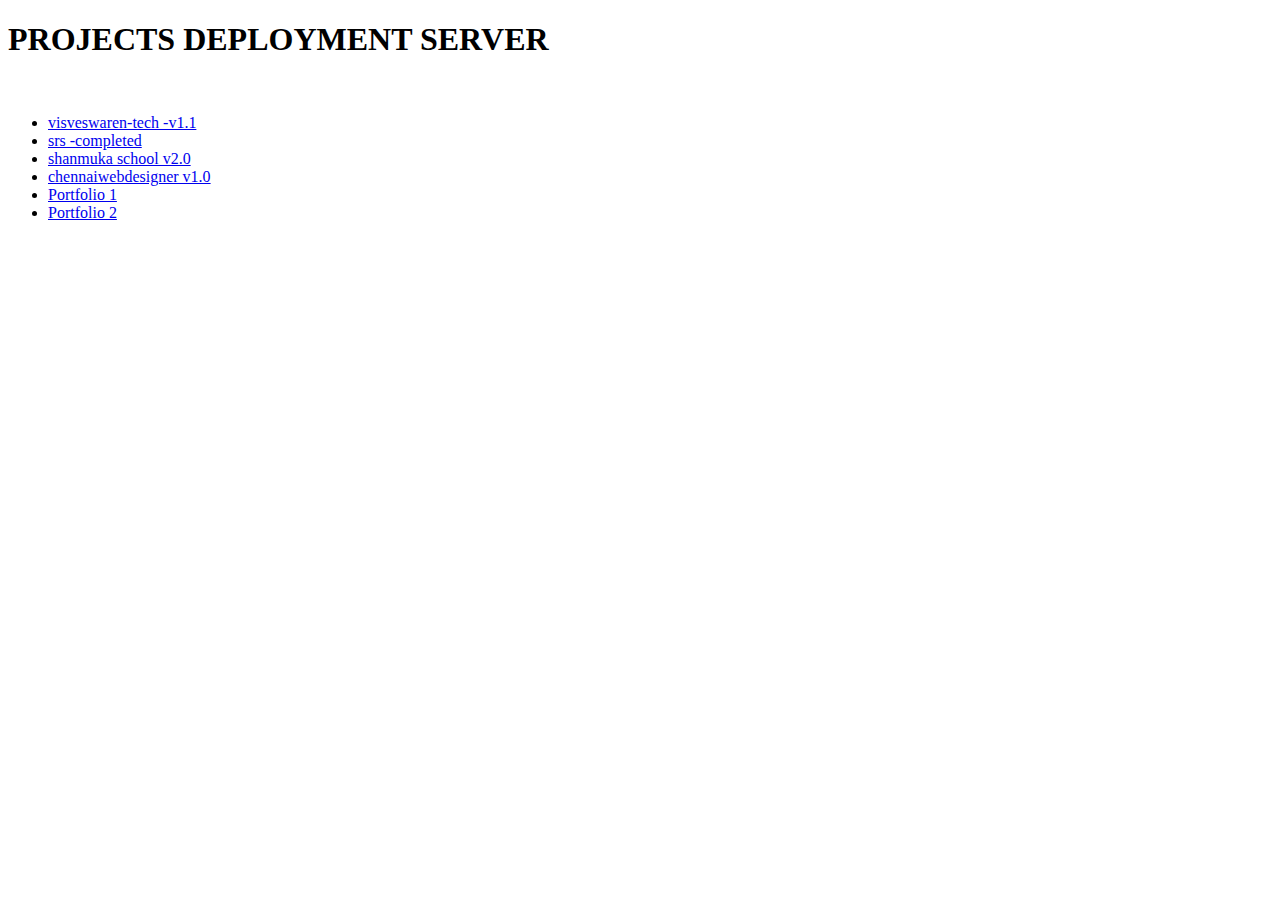
<file: index.html>
<!DOCTYPE html>
<html lang="en">
<head>
    <meta charset="UTF-8">
    <meta name="viewport" content="width=device-width, initial-scale=1.0">
    <title>ForgeInnovation</title>
</head>
<body>

    <h1>PROJECTS DEPLOYMENT SERVER</h1>
    <br>
    <ul>
        <li><a href="./projects/visveswaren-tech/index.html">visveswaren-tech -v1.1</a></li>
        <li><a href="https://www.srsparivar.com/">srs -completed</a></li>
        <li><a href="https://www.shanmuka.in/">shanmuka school v2.0</a></li>
        <li><a href="https://www.chennaiwebdesigner.com/">chennaiwebdesigner v1.0</a></li>
        <li><a href="https://sriraj66.github.io">Portfolio 1</a></li>
        <li><a href="https://www.aslamuidesigns.tk/">Portfolio 2</a></li>
    </ul>

</body>
</html>
</file>
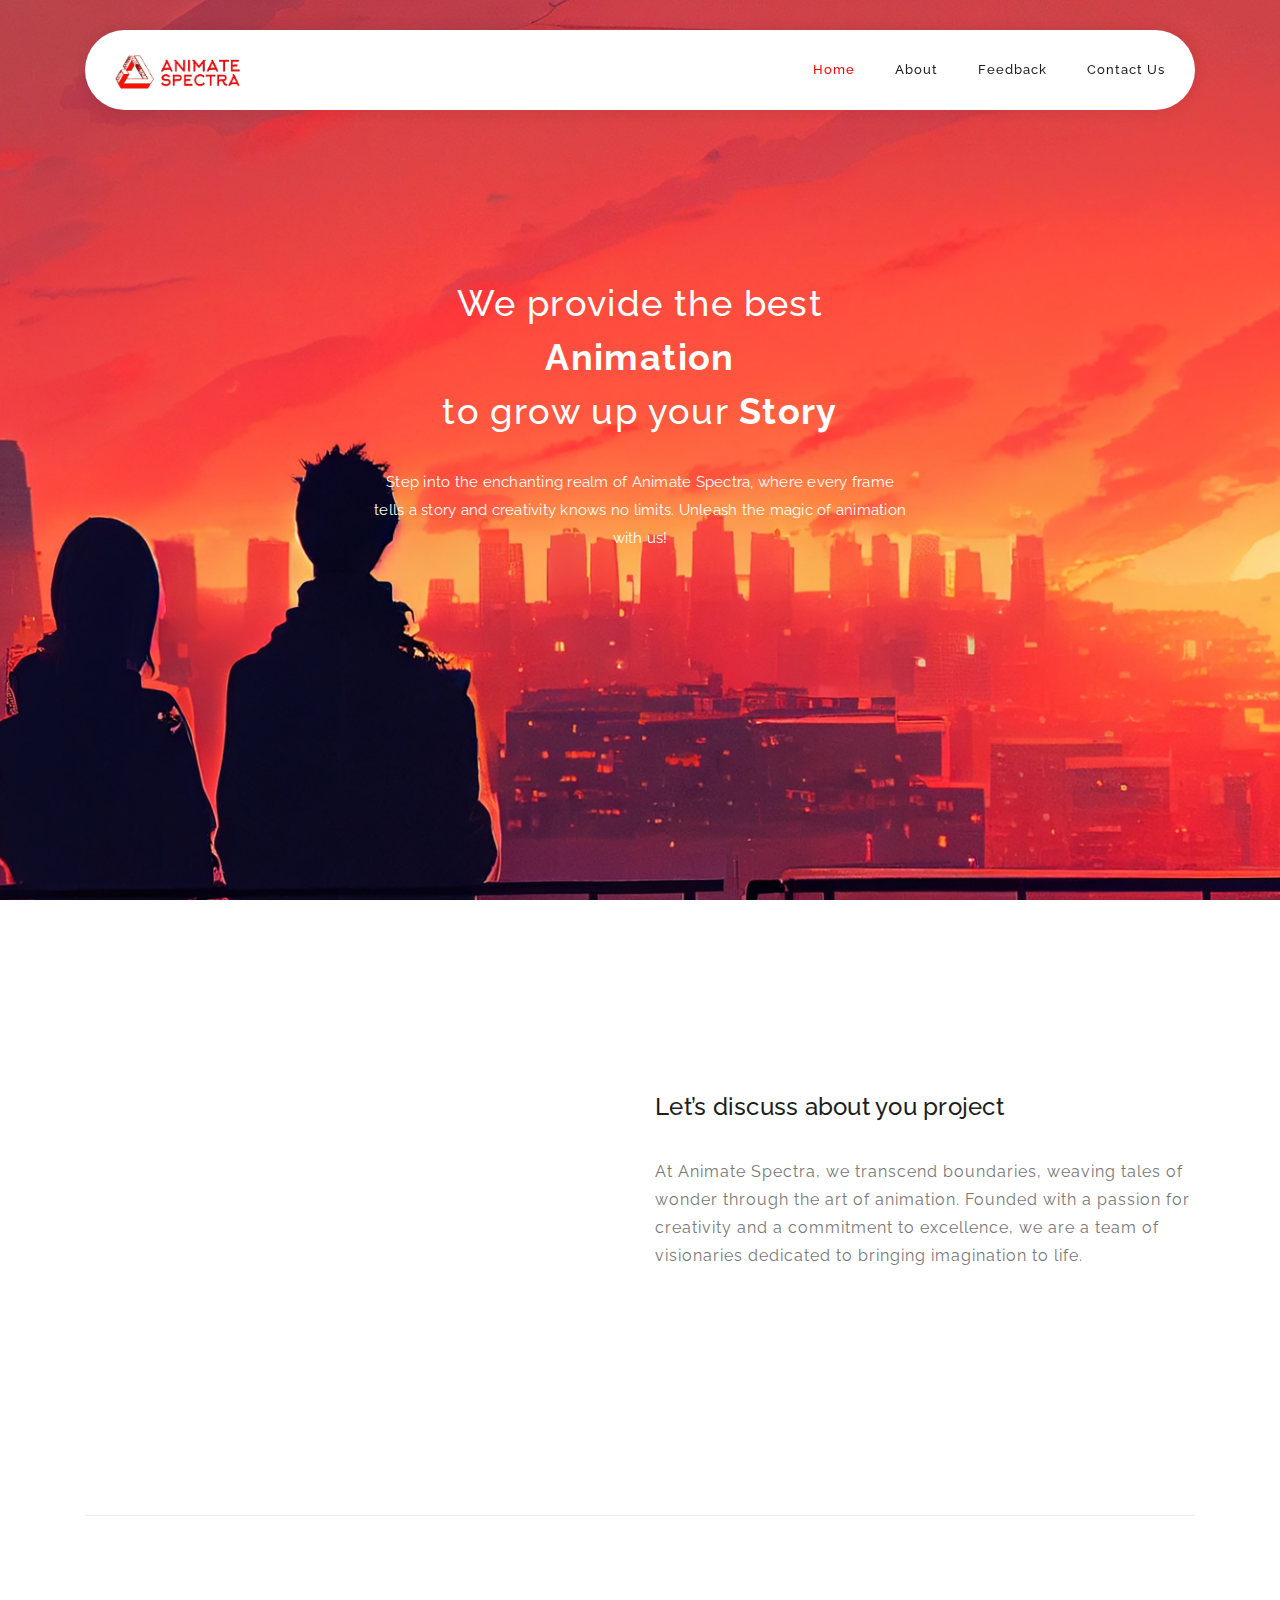
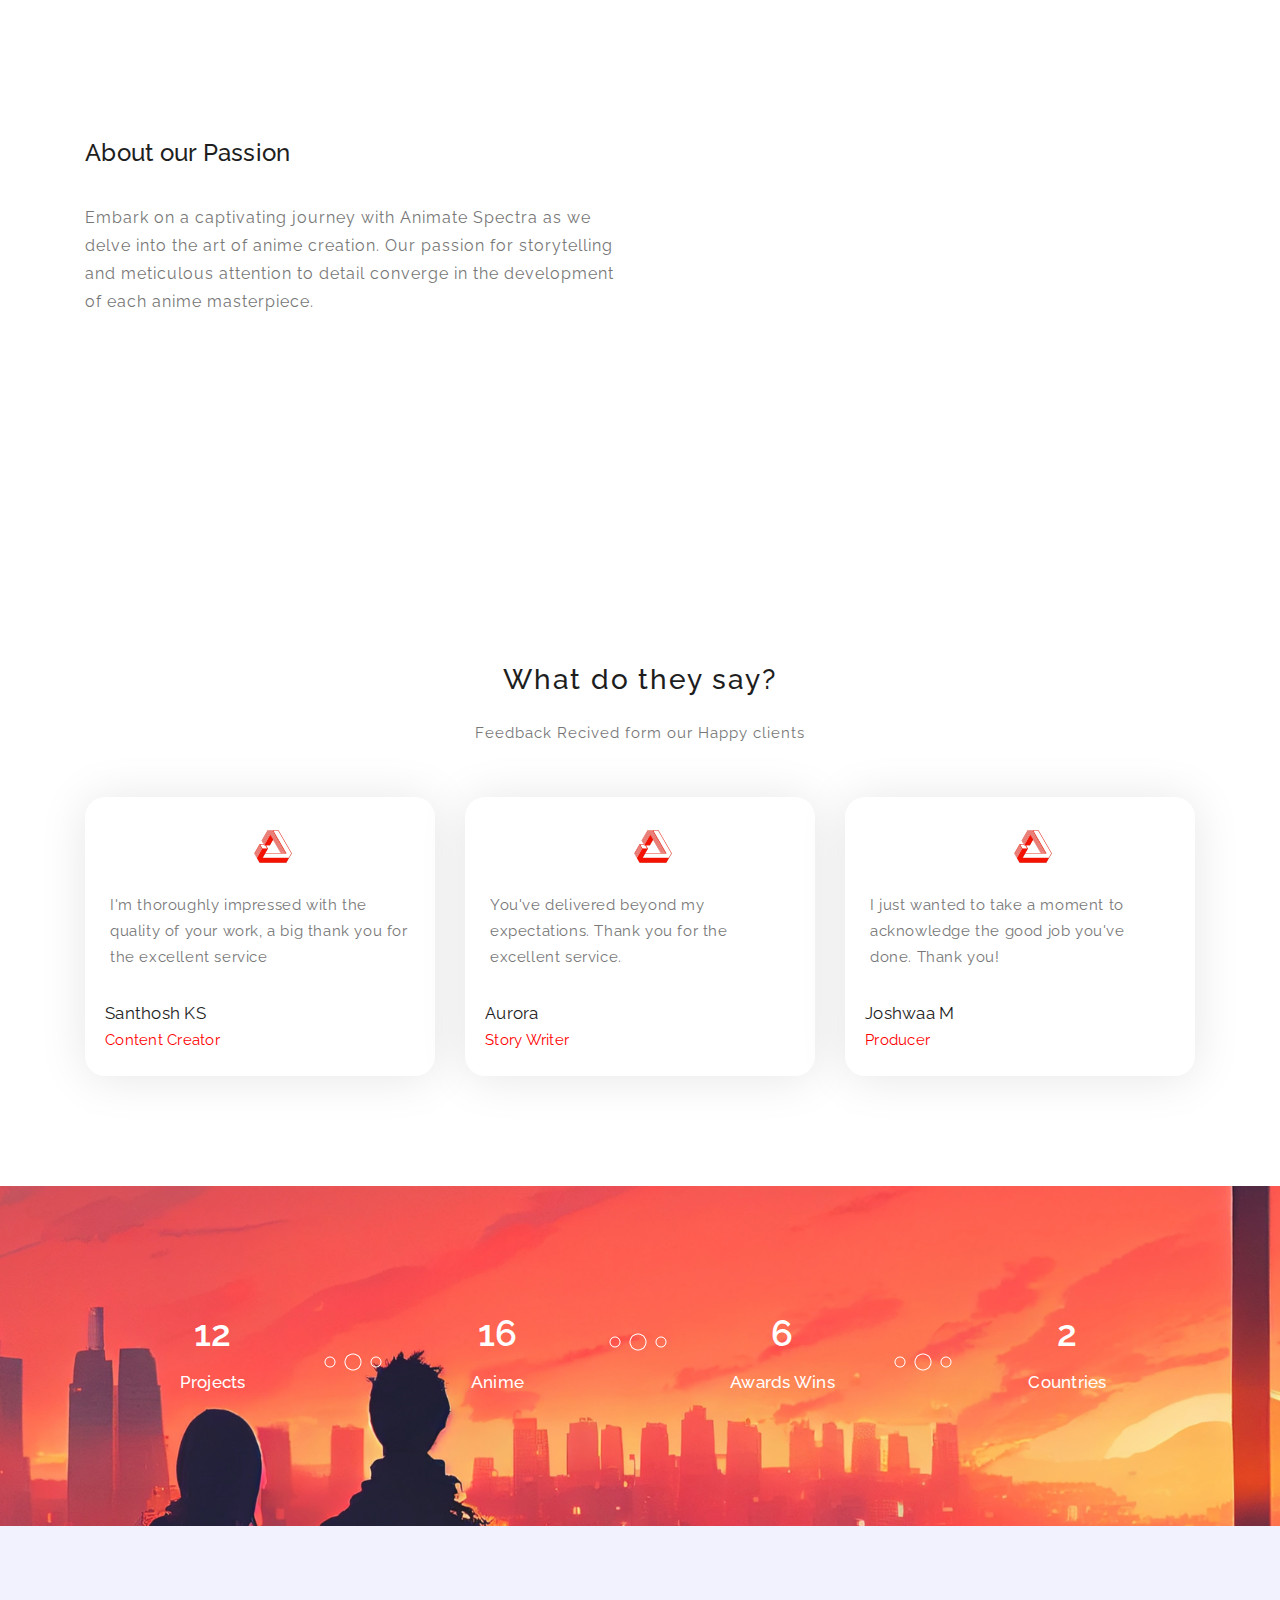
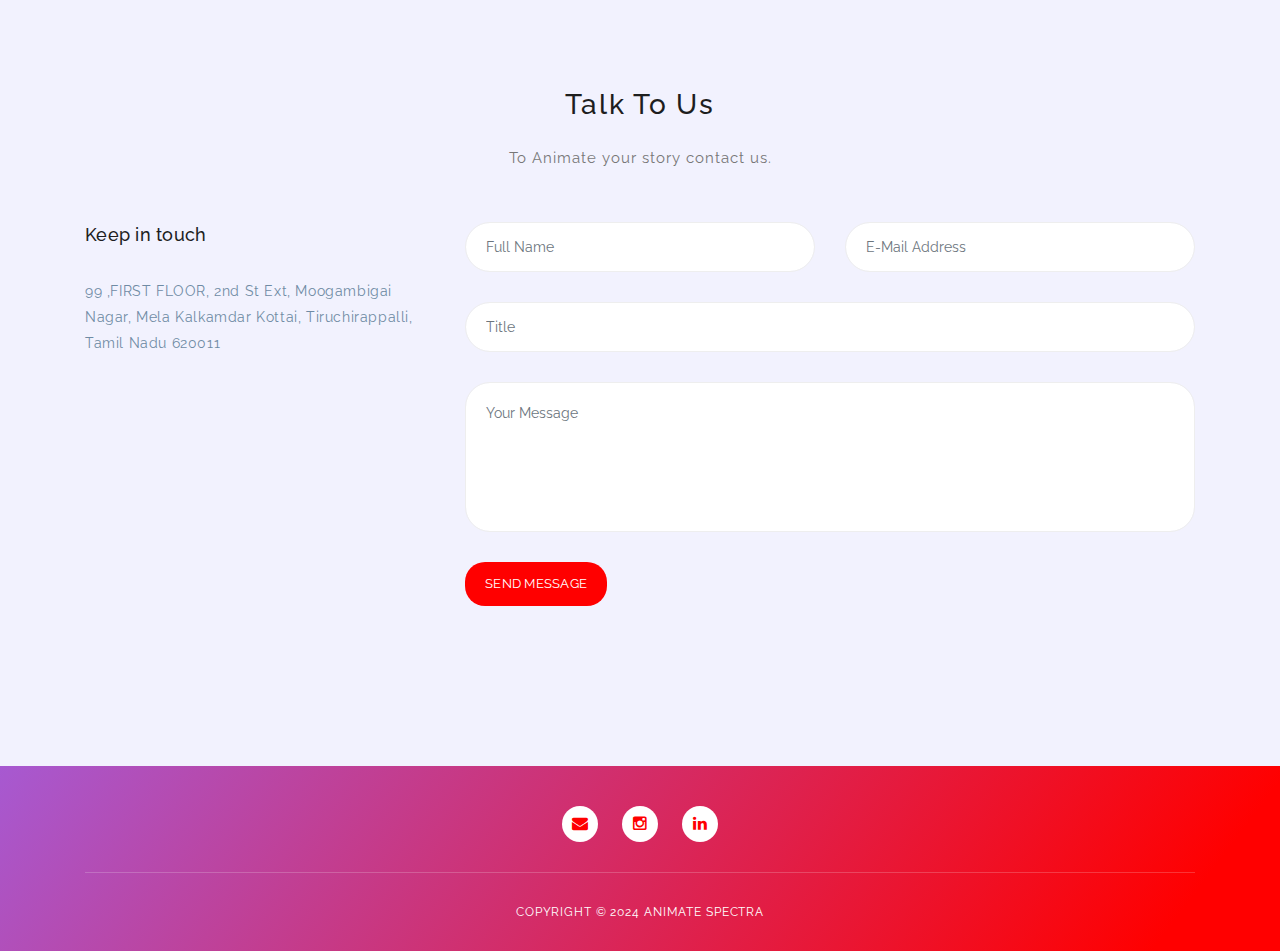
<file: projects/visveswaren-tech/sites/animespetra/index.html>
<!DOCTYPE html>
<html lang="en">

  <head>

    <meta charset="utf-8">
    <meta name="viewport" content="width=device-width, initial-scale=1, shrink-to-fit=no">
    <meta name="description" content="">
    <meta name="author" content="">
    <link href="https://fonts.googleapis.com/css?family=Raleway:100,300,400,500,700,900" rel="stylesheet">
    <link rel="shortcut icon" href="/assets/images/img/fav.jpg" type="image/x-icon">
    <title>Animate Spectra</title>
<!--
SOFTY PINKO
https://templatemo.com/tm-535-softy-pinko
-->

    <!-- Additional CSS Files -->
    <link rel="stylesheet" type="text/css" href="assets/css/bootstrap.min.css">

    <link rel="stylesheet" type="text/css" href="assets/css/font-awesome.css">

    <link rel="stylesheet" href="assets/css/templatemo-softy-pinko.css">

    </head>
    
    <body>
    
    <!-- ***** Preloader Start ***** -->
    <div id="preloader">
        <div class="jumper">
            <div></div>
            <div></div>
            <div></div>
        </div>
    </div>  
    <!-- ***** Preloader End ***** -->
    
    
    <!-- ***** Header Area Start ***** -->
    <header class="header-area header-sticky">
        <div class="container">
            <div class="row">
                <div class="col-12">
                    <nav class="main-nav">
                        <!-- ***** Logo Start ***** -->
                        <a href="#" class="logo">
                            <img src="assets/images/img/logo.jpg" width="125" alt="ANIMATE SPECTRA"/>
                        </a>
                        <!-- ***** Logo End ***** -->
                        <!-- ***** Menu Start ***** -->
                        <ul class="nav">
                            <li><a href="#welcome" class="active">Home</a></li>
                            <li><a href="#features">About</a></li>
                            <!-- <li><a href="#work-process">Work Process</a></li> -->
                            <li><a href="#testimonials">Feedback</a></li>
                            <!-- <li><a href="#pricing-plans">Pricing Tables</a></li> -->
                            <!-- <li><a href="#blog">Blog Entries</a></li> -->
                            <li><a href="#contact-us">Contact Us</a></li>
                        </ul>
                        <a class='menu-trigger'>
                            <span>Menu</span>
                        </a>
                        <!-- ***** Menu End ***** -->
                    </nav>
                </div>
            </div>
        </div>
    </header>
    <!-- ***** Header Area End ***** -->

    <!-- ***** Welcome Area Start ***** -->
    <div class="welcome-area" id="welcome">

        <!-- ***** Header Text Start ***** -->
        <div class="header-text">
            <div class="container">
                <div class="row">
                    <div class="offset-xl-3 col-xl-6 offset-lg-2 col-lg-8 col-md-12 col-sm-12">
                        <h1>We provide the best <strong>Animation</strong><br>to grow up your <strong>Story</strong></h1>
                        <p>Step into the enchanting realm of Animate Spectra, where every frame tells a story and creativity knows no limits. Unleash the magic of animation with us!</p>
                        <!-- <a href="#features" class="main-button-slider">Discover More</a> -->
                    </div>
                </div>
            </div>
        </div>
        <!-- ***** Header Text End ***** -->
    </div>
    <!-- ***** Welcome Area End ***** -->

    <!-- ***** Features Small Start ***** -->
    
    <!-- ***** Features Small End ***** -->

    <!-- ***** Features Big Item Start ***** -->
    <section class="section padding-top-70 padding-bottom-0" id="features">
        <div class="container">
            <div class="row">
                <div class="col-lg-5 col-md-12 col-sm-12 align-self-center" data-scroll-reveal="enter left move 30px over 0.6s after 0.4s">
                    <img src="assets/images/img/2 .jpeg" class="rounded img-fluid d-block mx-auto" alt="App">
                </div>
                <div class="col-lg-1"></div>
                <div class="col-lg-6 col-md-12 col-sm-12 align-self-center mobile-top-fix">
                    <div class="left-heading">
                        <h2 class="section-title">Let’s discuss about you project</h2>
                    </div>
                    <div class="left-text">
                        <p>At Animate Spectra, we transcend boundaries, weaving tales of wonder through the art of animation. Founded with a passion for creativity and a commitment to excellence, we are a team of visionaries dedicated to bringing imagination to life.</p>
                    </div>
                </div>
            </div>
            <div class="row">
                <div class="col-lg-12">
                    <div class="hr"></div>
                </div>
            </div>
        </div>
    </section>
    <!-- ***** Features Big Item End ***** -->

    <!-- ***** Features Big Item Start ***** -->
    <section class="section padding-bottom-100">
        <div class="container">
            <div class="row">
                <div class="col-lg-6 col-md-12 col-sm-12 align-self-center mobile-bottom-fix">
                    <div class="left-heading">
                        <h2 class="section-title">About our Passion</h2>
                    </div>
                    <div class="left-text">
                        <p>Embark on a captivating journey with Animate Spectra as we delve into the art of anime creation. Our passion for storytelling and meticulous attention to detail converge in the development of each anime masterpiece.</p>
                    </div>
                </div>
                <div class="col-lg-1"></div>
                <div class="col-lg-5 col-md-12 col-sm-12 align-self-center mobile-bottom-fix-big" data-scroll-reveal="enter right move 30px over 0.6s after 0.4s">
                    <img src="assets/images/img/1.jpeg" class="rounded img-fluid d-block mx-auto" alt="App">
                </div>
            </div>
        </div>
    </section>
    <!-- ***** Features Big Item End ***** -->

  
    <!-- ***** Testimonials Start ***** -->
    <section class="section" id="testimonials">
        <div class="container">
            <!-- ***** Section Title Start ***** -->
            <div class="row">
                <div class="col-lg-12">
                    <div class="center-heading">
                        <h2 class="section-title">What do they say?</h2>
                    </div>
                </div>
                <div class="offset-lg-3 col-lg-6">
                    <div class="center-text">
                        <p>Feedback Recived form our Happy clients</p>
                    </div>
                </div>
            </div>
            <!-- ***** Section Title End ***** -->

            <div class="row">
                <!-- ***** Testimonials Item Start ***** -->
                <div class="col-lg-4 col-md-6 col-sm-12">
                    <div class="team-item">
                        <div class="team-content">
                            <i><img src="assets/images/img/fav.jpg" width="40" alt=""></i>
                            <p>I'm thoroughly impressed with the quality of your work, a big thank you for the excellent service</p>
                            <div class="team-info">
                                <h3 class="user-name">Santhosh KS</h3>
                                <span>Content Creator</span>
                            </div>
                        </div>
                    </div>
                </div>
                <!-- ***** Testimonials Item End ***** -->
                
                <!-- ***** Testimonials Item Start ***** -->
                <div class="col-lg-4 col-md-6 col-sm-12">
                    <div class="team-item">
                        <div class="team-content">
                            <i><img src="assets/images/img/fav.jpg" width="40" alt=""></i>
                            <p>You've delivered beyond my expectations. Thank you for the excellent service.</p>
                            <div class="team-info">
                                <h3 class="user-name">Aurora</h3>
                                <span>Story Writer</span>
                            </div>
                        </div>
                    </div>
                </div>
                <!-- ***** Testimonials Item End ***** -->
                
                <!-- ***** Testimonials Item Start ***** -->
                <div class="col-lg-4 col-md-6 col-sm-12">
                    <div class="team-item">
                        <div class="team-content">
                            <i><img src="assets/images/img/fav.jpg" width="40" alt=""></i>
                            <p>I just wanted to take a moment to acknowledge the good job you've done. Thank you!</p>
                            <div class="team-info">
                                <h3 class="user-name">Joshwaa M</h3>
                                <span>Producer</span>
                            </div>
                        </div>
                    </div>
                </div>
                <!-- ***** Testimonials Item End ***** -->
            </div>
        </div>
    </section>
    <!-- ***** Testimonials End ***** -->

    <!-- ***** Pricing Plans Start ***** -->
    <!-- <section class="section colored" id="pricing-plans">
        <div class="container">
            <div class="row">
                <div class="col-lg-12">
                    <div class="center-heading">
                        <h2 class="section-title">Pricing Plans</h2>
                    </div>
                </div>
                <div class="offset-lg-3 col-lg-6">
                    <div class="center-text">
                        <p>Donec vulputate urna sed rutrum venenatis. Cras consequat magna quis arcu elementum, quis congue risus volutpat.</p>
                    </div>
                </div>
            </div>
           
            <div class="row">
                <div class="col-lg-4 col-md-6 col-sm-12" data-scroll-reveal="enter bottom move 50px over 0.6s after 0.2s">
                    <div class="pricing-item">
                        <div class="pricing-header">
                            <h3 class="pricing-title">Starter</h3>
                        </div>
                        <div class="pricing-body">
                            <div class="price-wrapper">
                                <span class="currency">$</span>
                                <span class="price">14.50</span>
                                <span class="period">monthly</span>
                            </div>
                            <ul class="list">
                                <li class="active">60 GB space</li>
                                <li class="active">600 GB transfer</li>
                                <li class="active">Pro Design Panel</li>
                                <li>15-minute support</li>
                                <li>Unlimited Emails</li>
                                <li>24/7 Security</li>
                            </ul>
                        </div>
                        <div class="pricing-footer">
                            <a href="#" class="main-button">Purchase Now</a>
                        </div>
                    </div>
                </div>
                <div class="col-lg-4 col-md-6 col-sm-12" data-scroll-reveal="enter bottom move 50px over 0.6s after 0.4s">
                    <div class="pricing-item active">
                        <div class="pricing-header">
                            <h3 class="pricing-title">Premium</h3>
                        </div>
                        <div class="pricing-body">
                            <div class="price-wrapper">
                                <span class="currency">$</span>
                                <span class="price">21.50</span>
                                <span class="period">monthly</span>
                            </div>
                            <ul class="list">
                                <li class="active">120 GB space</li>
                                <li class="active">1200 GB transfer</li>
                                <li class="active">Pro Design Panel</li>
                                <li class="active">15-minute support</li>
                                <li>Unlimited Emails</li>
                                <li>24/7 Security</li>
                            </ul>
                        </div>
                        <div class="pricing-footer">
                            <a href="#" class="main-button">Purchase Now</a>
                        </div>
                    </div>
                </div>
                <div class="col-lg-4 col-md-6 col-sm-12" data-scroll-reveal="enter bottom move 50px over 0.6s after 0.6s">
                    <div class="pricing-item">
                        <div class="pricing-header">
                            <h3 class="pricing-title">Advanced</h3>
                        </div>
                        <div class="pricing-body">
                            <div class="price-wrapper">
                                <span class="currency">$</span>
                                <span class="price">42.00</span>
                                <span class="period">monthly</span>
                            </div>
                            <ul class="list">
                                <li class="active">250 GB space</li>
                                <li class="active">5000 GB transfer</li>
                                <li class="active">Pro Design Panel</li>
                                <li class="active">15-minute support</li>
                                <li class="active">Unlimited Emails</li>
                                <li class="active">24/7 Security</li>
                            </ul>
                        </div>
                        <div class="pricing-footer">
                            <a href="#" class="main-button">Purchase Now</a>
                        </div>
                    </div>
                </div>
            </div>
        </div>
    </section> -->

    <!-- ***** Counter Parallax Start ***** -->
    <section class="counter">
        <div class="content">
            <div class="container">
                <div class="row">
                    <div class="col-lg-3 col-md-6 col-sm-12">
                        <div class="count-item decoration-bottom">
                            <strong>12</strong>
                            <span>Projects</span>
                        </div>
                    </div>
                    <div class="col-lg-3 col-md-6 col-sm-12">
                        <div class="count-item decoration-top">
                            <strong>16</strong>
                            <span>Anime</span>
                        </div>
                    </div>
                    <div class="col-lg-3 col-md-6 col-sm-12">
                        <div class="count-item decoration-bottom">
                            <strong>6</strong>
                            <span>Awards Wins</span>
                        </div>
                    </div>
                    <div class="col-lg-3 col-md-6 col-sm-12">
                        <div class="count-item">
                            <strong>2</strong>
                            <span>Countries</span>
                        </div>
                    </div>
                </div>
            </div>
        </div>
    </section>
    <!-- ***** Counter Parallax End ***** -->   
<!-- 
    <section class="section" id="blog">
        <div class="container">
            <div class="row">
                <div class="col-lg-12">
                    <div class="center-heading">
                        <h2 class="section-title">Blog Entries</h2>
                    </div>
                </div>
                <div class="offset-lg-3 col-lg-6">
                    <div class="center-text">
                        <p>Integer molestie aliquam gravida. Nullam nec arcu finibus, imperdiet nulla vitae, placerat nibh. Cras maximus venenatis molestie.</p>
                    </div>
                </div>
            </div>
        
            <div class="row">
                <div class="col-lg-4 col-md-6 col-sm-12">
                    <div class="blog-post-thumb">
                        <div class="img">
                            <img src="assets/images/blog-item-01.png" alt="">
                        </div>
                        <div class="blog-content">
                            <h3>
                                <a href="#">Vivamus ac vehicula dui</a>
                            </h3>
                            <div class="text">
                               Cras aliquet ligula dui, vitae fermentum velit tincidunt id. Praesent eu finibus nunc. Nulla in sagittis eros. Aliquam egestas augue.
                            </div>
                            <a href="#" class="main-button">Read More</a>
                        </div>
                    </div>
                </div>
                <div class="col-lg-4 col-md-6 col-sm-12">
                    <div class="blog-post-thumb">
                        <div class="img">
                            <img src="assets/images/blog-item-02.png" alt="">
                        </div>
                        <div class="blog-content">
                            <h3>
                                <a href="#">Phasellus convallis augue</a>
                            </h3>
                            <div class="text">
                                Aliquam commodo ornare nisl, et scelerisque nisl dignissim ac. Vestibulum finibus urna ut velit venenatis, vel ultrices sapien mattis.
                            </div>
                            <a href="#" class="main-button">Read More</a>
                        </div>
                    </div>
                </div>
                <div class="col-lg-4 col-md-6 col-sm-12">
                    <div class="blog-post-thumb">
                        <div class="img">
                            <img src="assets/images/blog-item-03.png" alt="">
                        </div>
                        <div class="blog-content">
                            <h3>
                                <a href="#">Nam gravida purus non</a>
                            </h3>
                            <div class="text">
                                Maecenas eu erat vitae dui convallis consequat vel gravida nulla. Vestibulum finibus euismod odio, ut tempus enim varius eu.
                            </div>
                            <a href="#" class="main-button">Read More</a>
                        </div>
                    </div>
                </div>
            </div>
        </div>
    </section>
     -->
    <!-- ***** Contact Us Start ***** -->
    <section class="section colored" id="contact-us">
        <div class="container">
            <!-- ***** Section Title Start ***** -->
            <div class="row">
                <div class="col-lg-12">
                    <div class="center-heading">
                        <h2 class="section-title">Talk To Us</h2>
                    </div>
                </div>
                <div class="offset-lg-3 col-lg-6">
                    <div class="center-text">
                        <p>To Animate your story contact us.</p>
                    </div>
                </div>
            </div>
            <!-- ***** Section Title End ***** -->

            <div class="row">
                <!-- ***** Contact Text Start ***** -->
                <div class="col-lg-4 col-md-6 col-sm-12">
                    <h5 class="margin-bottom-30">Keep in touch</h5>
                    <div class="contact-text">
                        <p>99 ,FIRST FLOOR, 2nd St Ext, Moogambigai Nagar, Mela Kalkamdar Kottai, Tiruchirappalli, Tamil Nadu 620011
                        </p>
                    </div>
                </div>
                <!-- ***** Contact Text End ***** -->

                <!-- ***** Contact Form Start ***** -->
                <div class="col-lg-8 col-md-6 col-sm-12">
                    <div class="contact-form">
                        <form id="contact" action="https://formspree.io/f/xrgngdwg"
                        method="POST" >
 
                          <div class="row">
                            <div class="col-lg-6 col-md-12 col-sm-12">
                              <fieldset>
                                <input name="name" type="text" class="form-control" id="name" placeholder="Full Name" required="">
                              </fieldset>
                            </div>
                            <div class="col-lg-6 col-md-12 col-sm-12">
                              <fieldset>
                                <input name="email" type="email" class="form-control" id="email" placeholder="E-Mail Address" required="">
                              </fieldset>
                            </div>
                            <div class="col-lg-12 col-md-12 col-sm-12">
                                <fieldset>
                                  <input name="title" class="form-control" id="title" placeholder="Title" required="">
                                </fieldset>
                              </div>
                            <div class="col-lg-12">
                              <fieldset>
                                <textarea name="message" rows="6" class="form-control" id="message" placeholder="Your Message" required=""></textarea>
                              </fieldset>
                            </div>
                            <div class="col-lg-12">
                              <fieldset>
                                <button type="submit" id="form-submit" class="main-button">Send Message</button>
                              </fieldset>
                            </div>
                          </div>
                        </form>
                    </div>
                </div>
                <!-- ***** Contact Form End ***** -->
            </div>
        </div>
    </section>
    <!-- ***** Contact Us End ***** -->
    
    <!-- ***** Footer Start ***** -->
    <footer>
        <div class="container">
            <div class="row">
                <div class="col-lg-12 col-md-12 col-sm-12">
                    <ul class="social">
                        <li><a href="https://mail.google.com/mail/u/0/?fs=1&tf=cm&source=mailto&to=animatespectra@visveswarantechnology.co.in" style="color: red;"><i class="fa fa-envelope"></i></a></li>
                        <li><a href="https://www.instagram.com/visveswaran_technology/?hl=en" style="color: red;"><i class="fa fa-instagram"></i></a></li>
                        <li><a href="https://www.linkedin.com/in/visveswaran-a-537069224/?originalSubdomain=in" style="color: red;"><i class="fa fa-linkedin"></i></a></li>
                        <!-- <li><a href="#"><i class="fa fa-rss"></i></a></li> -->
                        <!-- <li><a href="#"><i class="fa fa-dribbble"></i></a></li> -->
                    </ul>
                </div>
            </div>
            <div class="row">
                <div class="col-lg-12">
                    <p class="copyright">Copyright &copy; 2024 Animate Spectra</p>
                </div>
            </div>
        </div>
    </footer>
    
    <!-- jQuery -->
    <script src="assets/js/jquery-2.1.0.min.js"></script>

    <!-- Bootstrap -->
    <script src="assets/js/popper.js"></script>
    <script src="assets/js/bootstrap.min.js"></script>

    <!-- Plugins -->
    <script src="assets/js/scrollreveal.min.js"></script>
    <script src="assets/js/waypoints.min.js"></script>
    <script src="assets/js/jquery.counterup.min.js"></script>
    <script src="assets/js/imgfix.min.js"></script> 
    
    <!-- Global Init -->
    <script src="assets/js/custom.js"></script>

    <script src="https://formspree.io/js/formbutton-v1.min.js" defer></script>


  </body>
</html>
</file>
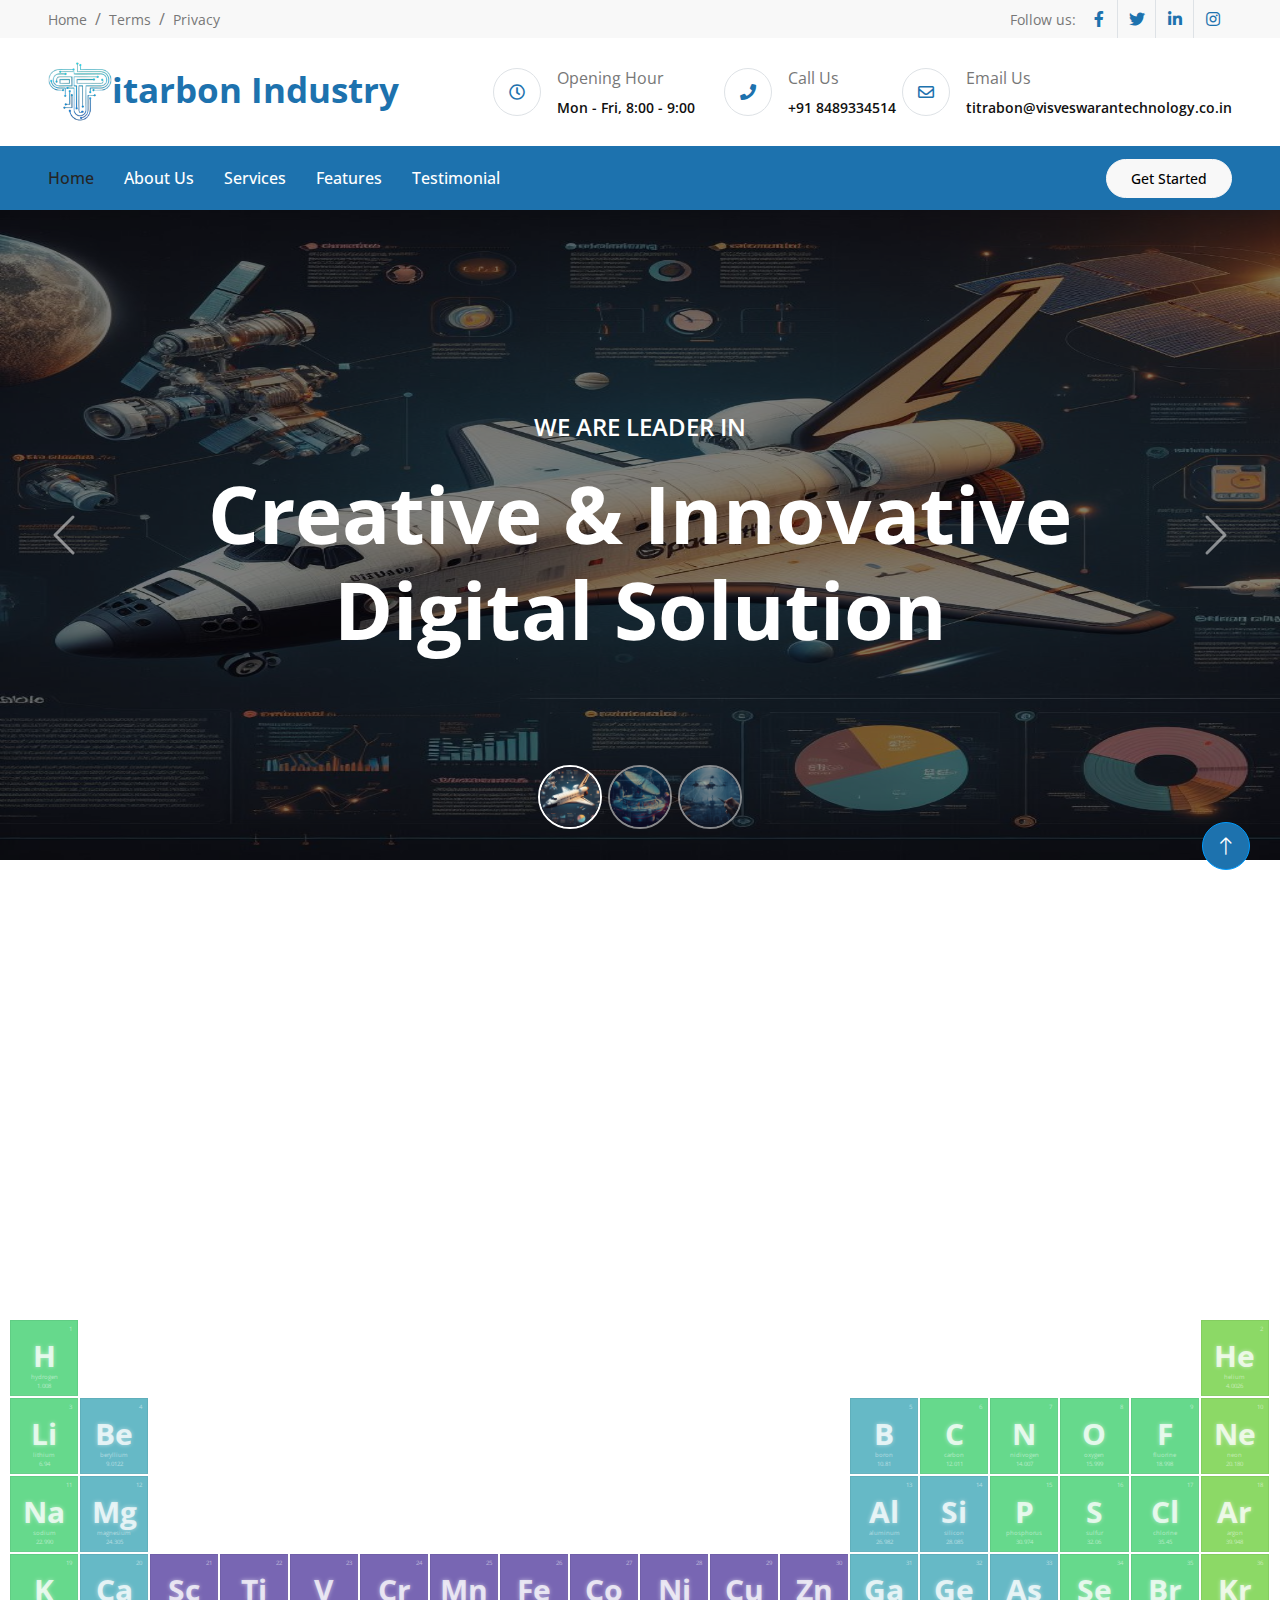
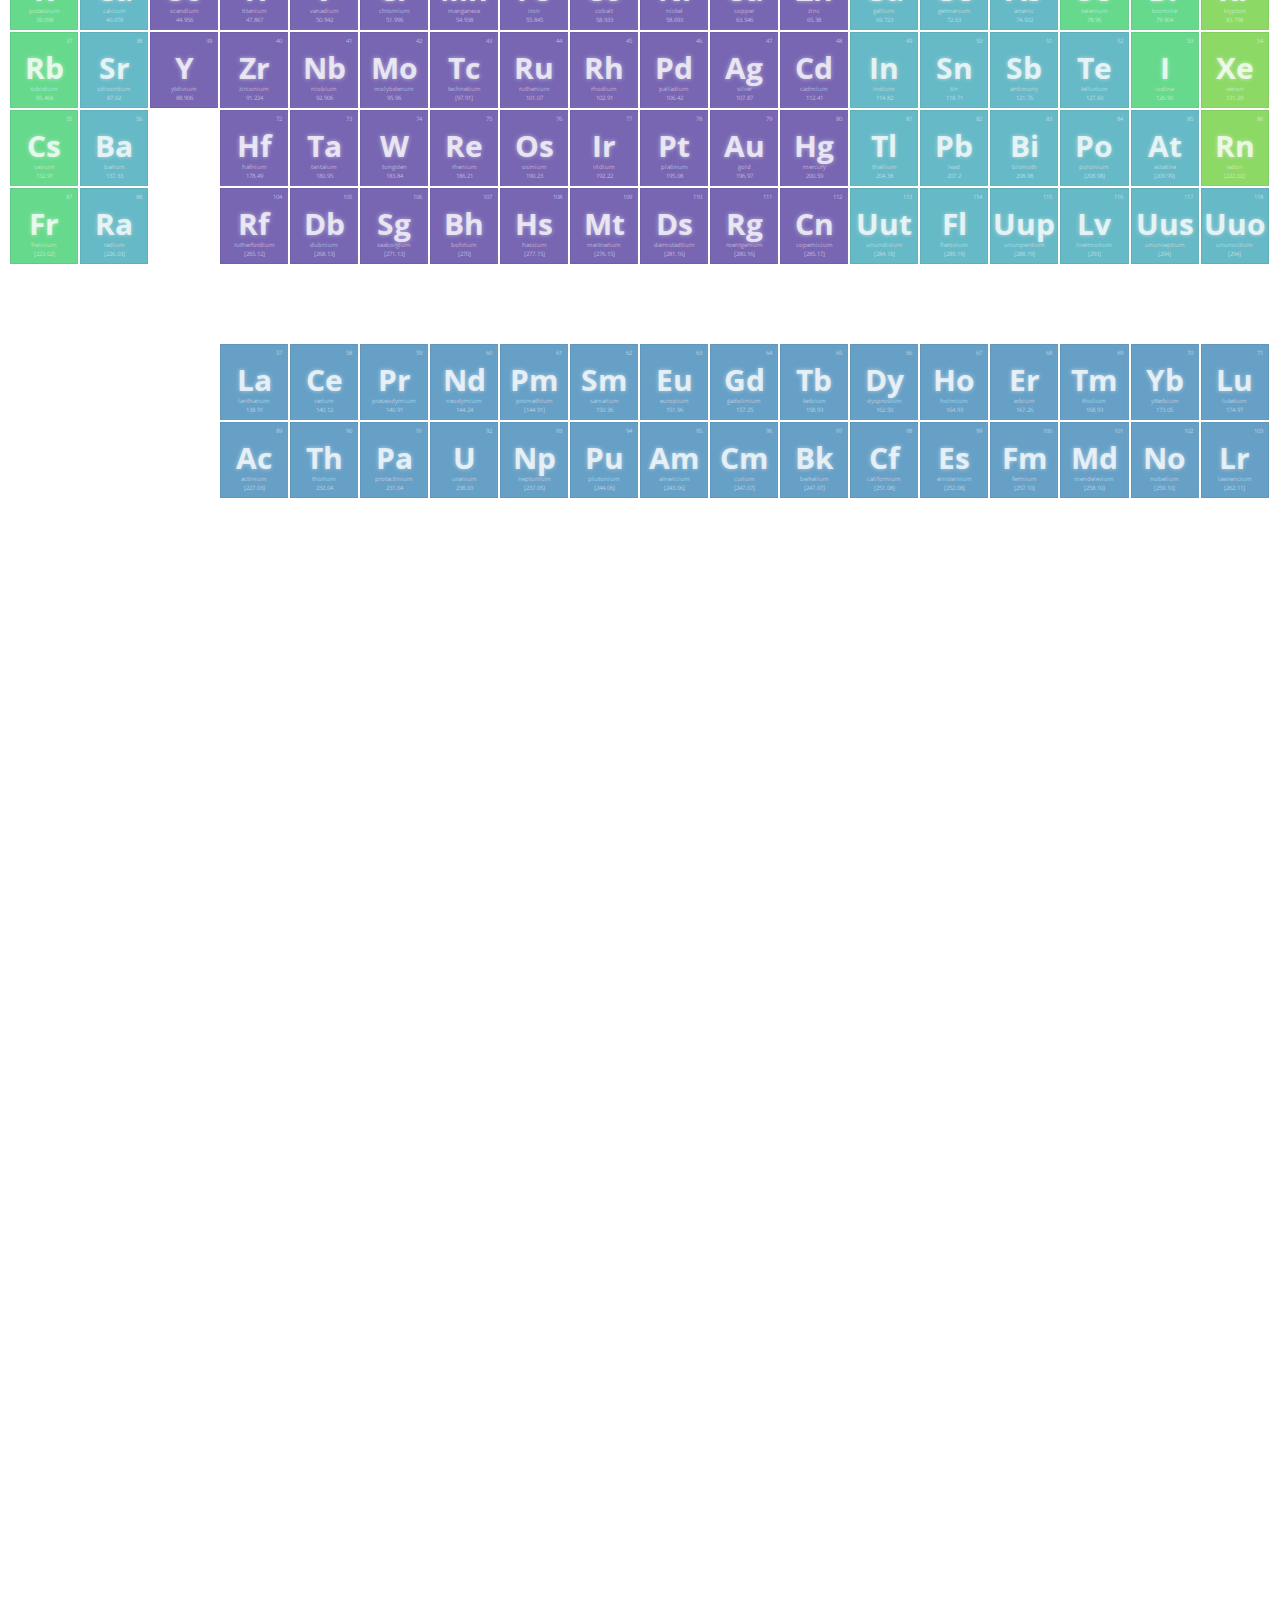
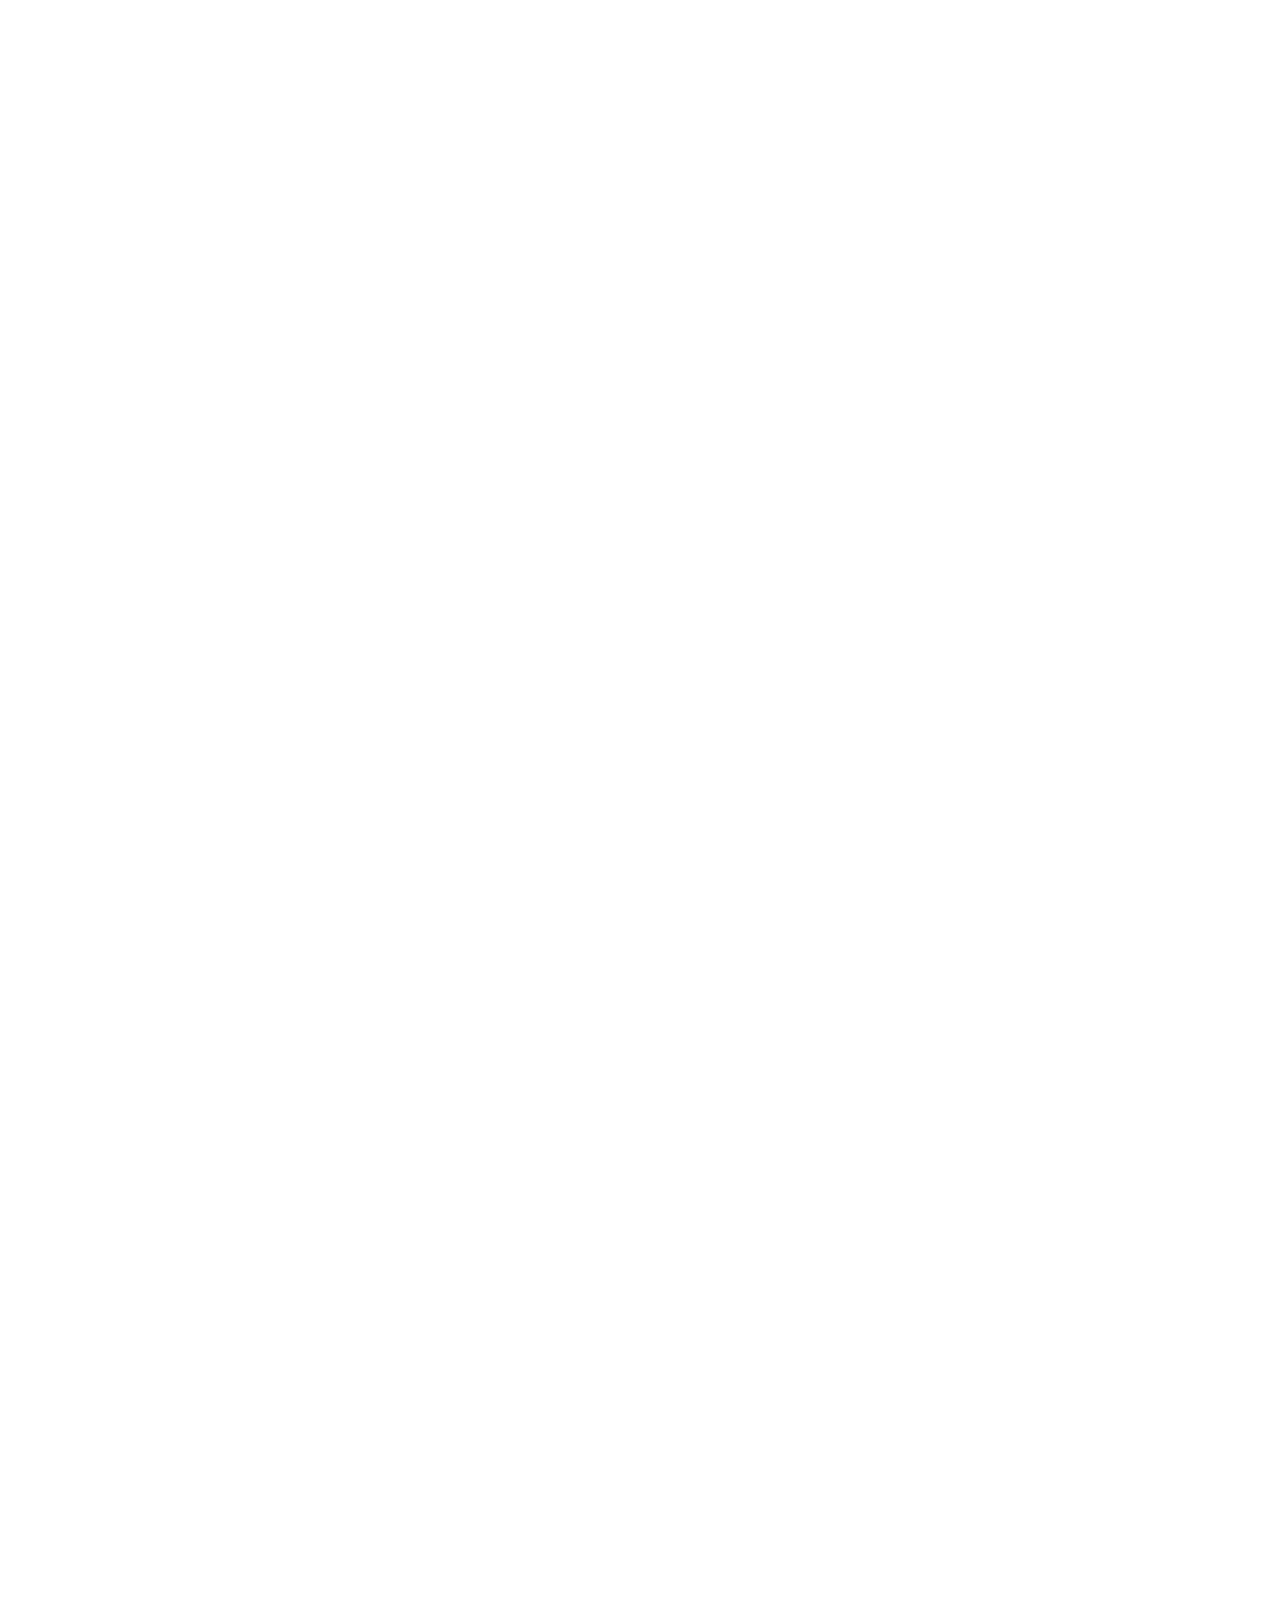
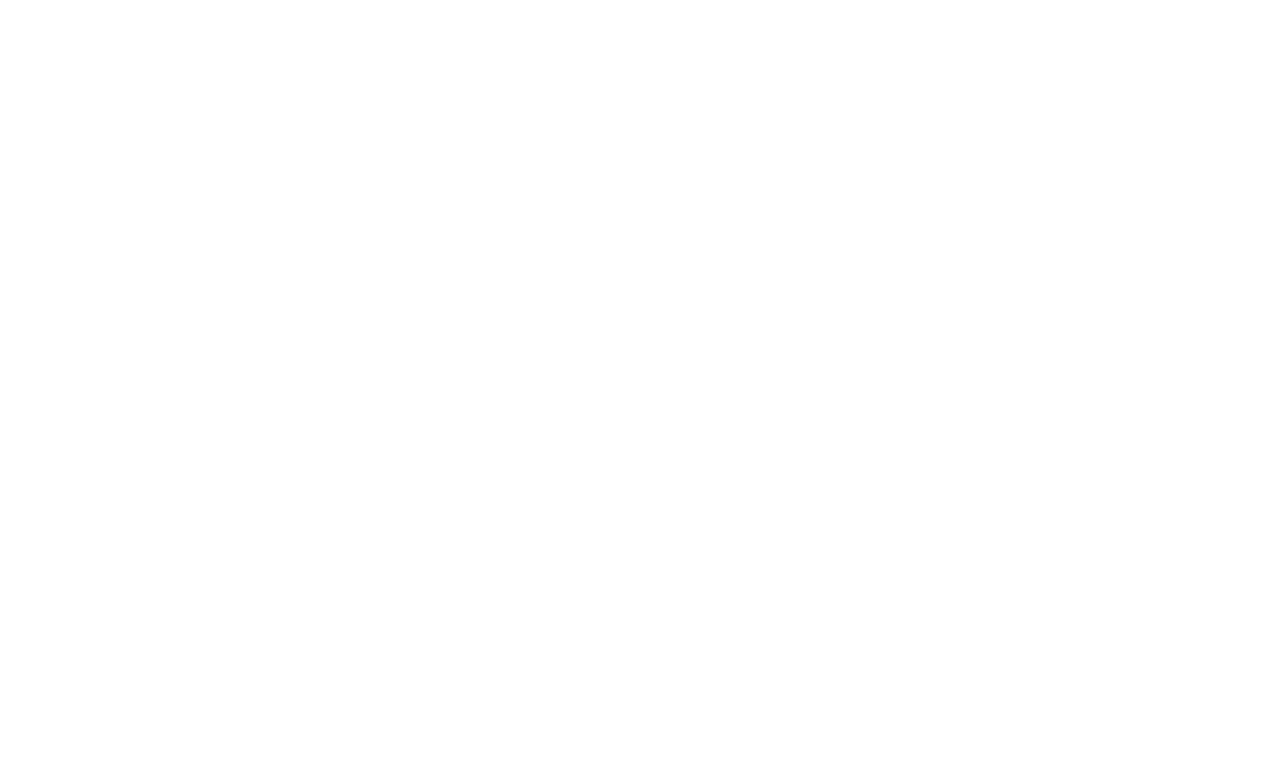
<file: projects/visveswaren-tech/sites/teraborn/index.html>
<!DOCTYPE html>
<html lang="en">

<head>
    <meta charset="utf-8">
    <title>Titrabon Industry</title>
    <meta content="width=device-width, initial-scale=1.0" name="viewport">
    <meta content="" name="keywords">
    <meta content="" name="description">

    <!-- Favicon -->
    <link href="img/logo-mini.png" rel="icon">

    <!-- Google Web Fonts -->
    <link rel="preconnect" href="https://fonts.googleapis.com">
    <link rel="preconnect" href="https://fonts.gstatic.com" crossorigin>
    <link href="https://fonts.googleapis.com/css2?family=Open+Sans:wght@400;500;600;700&display=swap" rel="stylesheet">

    <!-- Icon Font Stylesheet -->
    <link href="https://cdnjs.cloudflare.com/ajax/libs/font-awesome/5.10.0/css/all.min.css" rel="stylesheet">
    <link href="https://cdn.jsdelivr.net/npm/bootstrap-icons@1.4.1/font/bootstrap-icons.css" rel="stylesheet">

    <!-- Libraries Stylesheet -->
    <link href="lib/animate/animate.min.css" rel="stylesheet">
    <link href="lib/owlcarousel/assets/owl.carousel.min.css" rel="stylesheet">
    <link href="lib/lightbox/css/lightbox.min.css" rel="stylesheet">

    <!-- Customized Bootstrap Stylesheet -->
    <link href="css/bootstrap.min.css" rel="stylesheet">
    <link rel="stylesheet" href="./css/table.css">

    <!-- Template Stylesheet -->
    <link href="css/style.css" rel="stylesheet">
    <!-- Google tag (gtag.js) -->
<script async src="https://www.googletagmanager.com/gtag/js?id=G-XRDE567FT6"></script>
<script>
  window.dataLayer = window.dataLayer || [];
  function gtag(){dataLayer.push(arguments);}
  gtag('js', new Date());

  gtag('config', 'G-XRDE567FT6');
</script>
</head>

<body>
    <!-- Spinner Start -->
    <div id="spinner"
        class="show bg-white position-fixed translate-middle w-100 vh-100 top-50 start-50 d-flex align-items-center justify-content-center">
        <div class="spinner-border position-relative text-primary" style="width: 6rem; height: 6rem;" role="status">
        </div>
        <i class="fa fa-satellite fa-2x text-primary position-absolute top-50 start-50 translate-middle"></i>
    </div>
    <!-- Spinner End -->


    <!-- Topbar Start -->
    <div class="container-fluid bg-light px-0 wow fadeIn" data-wow-delay="0.1s">
        <div class="row gx-0 align-items-center d-none d-lg-flex">
            <div class="col-lg-6 px-5 text-start">
                <ol class="breadcrumb mb-0">
                    <li class="breadcrumb-item"><a class="small text-secondary" href="">Home</a></li>
                    <li class="breadcrumb-item"><a class="small text-secondary"
                            href="https://www.termsandconditionsgenerator.com/live.php?token=FB60SX8SgDXYsfZxWfph9LyuVenPep0p">Terms</a>
                    </li>
                    <li class="breadcrumb-item"><a class="small text-secondary"
                            href="https://www.termsandconditionsgenerator.com/live.php?token=FB60SX8SgDXYsfZxWfph9LyuVenPep0p">Privacy</a>
                    </li>
                </ol>
            </div>
            <div class="col-lg-6 px-5 text-end">
                <small>Follow us:</small>
                <div class="h-100 d-inline-flex align-items-center">
                    <a class="btn-square text-primary border-end rounded-0" href=""><i
                            class="fab fa-facebook-f"></i></a>
                    <a class="btn-square text-primary border-end rounded-0" href=""><i class="fab fa-twitter"></i></a>
                    <a class="btn-square text-primary border-end rounded-0" href=""><i
                            class="fab fa-linkedin-in"></i></a>
                    <a class="btn-square text-primary pe-0" href="https://www.instagram.com/titarbon_industry/?hl=en"><i class="fab fa-instagram"></i></a>
                </div>
            </div>
        </div>
    </div>
    <!-- Topbar End -->


    <!-- Brand & Contact Start -->
    <div class="container-fluid py-4 px-5 wow fadeIn" data-wow-delay="0.1s">
        <div class="row align-items-center top-bar">
            <div class="col-lg-4 col-md-12 text-center text-lg-start">
                <a href="" class="navbar-brand m-0 p-0">
                    <h1 class="fw-bold text-primary m-0"><img src="./img/logo-mini.png" height="60px"
                            alt=""></i><small>itarbon Industry</small></h1>
                    <!-- <img src="img/logo.png" alt="Logo"> -->
                </a>
            </div>
            <div class="col-lg-8 col-md-7 d-none d-lg-block">
                <div class="row">
                    <div class="col-4">
                        <div class="d-flex align-items-center justify-content-end">
                            <div class="flex-shrink-0 btn-lg-square border rounded-circle">
                                <i class="far fa-clock text-primary"></i>
                            </div>
                            <div class="ps-3">
                                <p class="mb-2">Opening Hour</p>
                                <h6 class="mb-0"><small>Mon - Fri, 8:00 - 9:00</small></h6>
                            </div>
                        </div>
                    </div>
                    <div class="col-3">
                        <div class="d-flex align-items-center justify-content-end">
                            <div class="flex-shrink-0 btn-lg-square border rounded-circle">
                                <i class="fa fa-phone text-primary"></i>
                            </div>
                            <div class="ps-3">
                                <p class="mb-2">Call Us</p>
                                <h6 class="mb-0"><small>+91 8489334514</small></h6>
                            </div>
                        </div>
                    </div>
                    <div class="col-5">
                        <div class="d-flex align-items-center justify-content-end">
                            <div class="flex-shrink-0 btn-lg-square border rounded-circle">
                                <i class="far fa-envelope text-primary"></i>
                            </div>
                            <div class="ps-3">
                                <p class="mb-2">Email Us</p>
                                <h6 class="mb-0"><small>titrabon@visveswarantechnology.co.in</small></h6>
                            </div>
                        </div>
                    </div>
                </div>
            </div>
        </div>
    </div>
    <!-- Brand & Contact End -->


    <!-- Navbar Start -->
    <nav class="navbar navbar-expand-lg bg-primary navbar-dark sticky-top py-lg-0 px-lg-5 wow fadeIn"
        data-wow-delay="0.1s">
        <a href="#" class="navbar-brand ms-3 d-lg-none">MENU</a>
        <button type="button" class="navbar-toggler me-3" data-bs-toggle="collapse" data-bs-target="#navbarCollapse">
            <span class="navbar-toggler-icon"></span>
        </button>
        <div class="collapse navbar-collapse" id="navbarCollapse">
            <div class="navbar-nav me-auto p-3 p-lg-0">
                <a href="#home" class="nav-item nav-link active">Home</a>
                <a href="#about" class="nav-item nav-link">About Us</a>
                <a href="#service" class="nav-item nav-link">Services</a>
                <!-- <a href="#project" class="nav-item nav-link">Projects</a> -->
                <a href="#feature" class="nav-item nav-link">Features</a>
                <!-- <a href="#team" class="nav-item nav-link">Our Team</a> -->
                <a href="#testimonial" class="nav-item nav-link">Testimonial</a>


            </div>
            <a href="#about" class="btn btn-sm btn-light rounded-pill py-2 px-4 d-none d-lg-block">Get Started</a>
        </div>
    </nav>
    <!-- Navbar End -->


    <!-- Carousel Start -->
    <div id="home" class="container-fluid p-0 mb-5 wow fadeIn" data-wow-delay="0.1s">
        <div id="header-carousel" class="carousel slide" data-bs-ride="carousel">
            <div class="carousel-indicators">
                <button type="button" data-bs-target="#header-carousel" data-bs-slide-to="0" class="active"
                    aria-current="true" aria-label="Slide 1">
                    <img class="img-fluid" src="img/carousel-1.jpeg" alt="Image">
                </button>
                <button type="button" data-bs-target="#header-carousel" data-bs-slide-to="1" aria-label="Slide 2">
                    <img class="img-fluid" src="img/carousel-2.jpeg" alt="Image">
                </button>
                <button type="button" data-bs-target="#header-carousel" data-bs-slide-to="2" aria-label="Slide 3">
                    <img class="img-fluid" src="img/carousel-3.jpeg" alt="Image">
                </button>
            </div>
            <div class="carousel-inner">
                <div class="carousel-item active">
                    <img class="w-100" src="img/carousel-1.jpeg" alt="Image">
                    <div class="carousel-caption">
                        <div class="p-3" style="max-width: 900px;">
                            <h4 class="text-white text-uppercase mb-4 animated zoomIn">We Are Leader In</h4>
                            <h1 class="display-1 text-white mb-0 animated zoomIn">Creative & Innovative Digital Solution
                            </h1>
                        </div>
                    </div>
                </div>
                <div class="carousel-item">
                    <img class="w-100" src="img/carousel-2.jpeg" alt="Image">
                    <div class="carousel-caption">
                        <div class="p-3" style="max-width: 900px;">
                            <h4 class="text-white text-uppercase mb-4 animated zoomIn">We Are</h4>
                            <h1 class="display-1 text-white mb-0 animated zoomIn">Innovative Digital Leaders.</h1>
                        </div>
                    </div>
                </div>
                <div class="carousel-item">
                    <img class="w-100" src="img/carousel-3.jpeg" alt="Image">
                    <div class="carousel-caption">
                        <div class="p-3" style="max-width: 900px;">
                            <h4 class="text-white text-uppercase mb-4 animated zoomIn">We Are Leader In</h4>
                            <h1 class="display-1 text-white mb-0 animated zoomIn">Pioneering Digital Solutions, Setting
                                New Standards</h1>
                        </div>
                    </div>
                </div>
            </div>
            <button class="carousel-control-prev" type="button" data-bs-target="#header-carousel" data-bs-slide="prev">
                <span class="carousel-control-prev-icon" aria-hidden="true"></span>
                <span class="visually-hidden">Previous</span>
            </button>
            <button class="carousel-control-next" type="button" data-bs-target="#header-carousel" data-bs-slide="next">
                <span class="carousel-control-next-icon" aria-hidden="true"></span>
                <span class="visually-hidden">Next</span>
            </button>
        </div>
    </div>
    <!-- Carousel End -->


    <!-- Facts Start -->
    <div class="container-xxl py-5">
        <div class="container">
            <div class="row g-4">
                <div class="col-lg-3 col-md-6 wow fadeInUp" data-wow-delay="0.1s">
                    <div class="fact-item bg-light rounded text-center h-100 p-5">
                        <i class="fa fa-certificate fa-4x text-primary mb-4"></i>
                        <h5 class="mb-3">Years Experience</h5>
                        <h1 class="display-5 mb-0" data-toggle="counter-up">13</h1>
                    </div>
                </div>
                <div class="col-lg-3 col-md-6 wow fadeInUp" data-wow-delay="0.3s">
                    <div class="fact-item bg-light rounded text-center h-100 p-5">
                        <i class="fa fa-users-cog fa-4x text-primary mb-4"></i>
                        <h5 class="mb-3">Team Members</h5>
                        <h1 class="display-5 mb-0" data-toggle="counter-up">8</h1>
                    </div>
                </div>
                <div class="col-lg-3 col-md-6 wow fadeInUp" data-wow-delay="0.5s">
                    <div class="fact-item bg-light rounded text-center h-100 p-5">
                        <i class="fa fa-users fa-4x text-primary mb-4"></i>
                        <h5 class="mb-3">Satisfied Clients</h5>
                        <h1 class="display-5 mb-0" data-toggle="counter-up">5</h1>
                    </div>
                </div>
                <div class="col-lg-3 col-md-6 wow fadeInUp" data-wow-delay="0.7s">
                    <div class="fact-item bg-light rounded text-center h-100 p-5">
                        <i class="fa fa-check fa-4x text-primary mb-4"></i>
                        <h5 class="mb-3">Projects Done</h5>
                        <h1 class="display-5 mb-0" data-toggle="counter-up">10</h1>
                    </div>
                </div>
            </div>
        </div>
    </div>
    <!-- Facts End -->
    <!-- periodic table -->
    <div class="periodic">
        <div class="periodic-row">
            <div class="cell">
                <div class="element">
                    <div class="at_num">1</div>
                    <div class="symbol">H</div>
                    <div class="at_details">hydrogen<br />1.008</div>
                </div>
            </div>
            <div class="cell"></div>
            <div class="cell"></div>
            <div class="cell"></div>
            <div class="cell"></div>
            <div class="cell"></div>
            <div class="cell"></div>
            <div class="cell"></div>
            <div class="cell"></div>
            <div class="cell"></div>
            <div class="cell"></div>
            <div class="cell"></div>
            <div class="cell"></div>
            <div class="cell"></div>
            <div class="cell"></div>
            <div class="cell"></div>
            <div class="cell"></div>
            <div class="cell">
                <div class="element">
                    <div class="at_num">2</div>
                    <div class="symbol">He</div>
                    <div class="at_details">helium<br />4.0026</div>
                </div>
            </div>
        </div>
        <div class="periodic-row">
            <div class="cell">
                <div class="element">
                    <div class="at_num">3</div>
                    <div class="symbol">Li</div>
                    <div class="at_details">lithium<br />6.94</div>
                </div>
            </div>
            <div class="cell">
                <div class="element">
                    <div class="at_num">4</div>
                    <div class="symbol">Be</div>
                    <div class="at_details">beryllium<br />9.0122</div>
                </div>
            </div>
            <div class="cell"></div>
            <div class="cell"></div>
            <div class="cell"></div>
            <div class="cell"></div>
            <div class="cell"></div>
            <div class="cell"></div>
            <div class="cell"></div>
            <div class="cell"></div>
            <div class="cell"></div>
            <div class="cell"></div>
            <div class="cell">
                <div class="element">
                    <div class="at_num">5</div>
                    <div class="symbol">B</div>
                    <div class="at_details">boron<br />10.81</div>
                </div>
            </div>
            <div class="cell">
                <div class="element">
                    <div class="at_num">6</div>
                    <div class="symbol">C</div>
                    <div class="at_details">carbon<br />12.011</div>
                </div>
            </div>
            <div class="cell">
                <div class="element">
                    <div class="at_num">7</div>
                    <div class="symbol">N</div>
                    <div class="at_details">nidivogen<br />14.007</div>
                </div>
            </div>
            <div class="cell">
                <div class="element">
                    <div class="at_num">8</div>
                    <div class="symbol">O</div>
                    <div class="at_details">oxygen<br />15.999</div>
                </div>
            </div>
            <div class="cell">
                <div class="element">
                    <div class="at_num">9</div>
                    <div class="symbol">F</div>
                    <div class="at_details">fluorine<br />18.998</div>
                </div>
            </div>
            <div class="cell">
                <div class="element">
                    <div class="at_num">10</div>
                    <div class="symbol">Ne</div>
                    <div class="at_details">neon<br />20.180</div>
                </div>
            </div>
        </div>
        <div class="periodic-row">
            <div class="cell">
                <div class="element">
                    <div class="at_num">11</div>
                    <div class="symbol">Na</div>
                    <div class="at_details">sodium<br />22.990</div>
                </div>
            </div>
            <div class="cell">
                <div class="element">
                    <div class="at_num">12</div>
                    <div class="symbol">Mg</div>
                    <div class="at_details">magnesium<br />24.305</div>
                </div>
            </div>
            <div class="cell"></div>
            <div class="cell"></div>
            <div class="cell"></div>
            <div class="cell"></div>
            <div class="cell"></div>
            <div class="cell"></div>
            <div class="cell"></div>
            <div class="cell"></div>
            <div class="cell"></div>
            <div class="cell"></div>
            <div class="cell">
                <div class="element">
                    <div class="at_num">13</div>
                    <div class="symbol">Al</div>
                    <div class="at_details">aluminum<br />26.982</div>
                </div>
            </div>
            <div class="cell">
                <div class="element">
                    <div class="at_num">14</div>
                    <div class="symbol">Si</div>
                    <div class="at_details">silicon<br />28.085</div>
                </div>
            </div>
            <div class="cell">
                <div class="element">
                    <div class="at_num">15</div>
                    <div class="symbol">P</div>
                    <div class="at_details">phosphorus<br />30.974</div>
                </div>
            </div>
            <div class="cell">
                <div class="element">
                    <div class="at_num">16</div>
                    <div class="symbol">S</div>
                    <div class="at_details">sulfur<br />32.06</div>
                </div>
            </div>
            <div class="cell">
                <div class="element">
                    <div class="at_num">17</div>
                    <div class="symbol">Cl</div>
                    <div class="at_details">chlorine<br />35.45</div>
                </div>
            </div>
            <div class="cell">
                <div class="element">
                    <div class="at_num">18</div>
                    <div class="symbol">Ar</div>
                    <div class="at_details">argon<br />39.948</div>
                </div>
            </div>
        </div>
        <div class="periodic-row">
            <div class="cell">
                <div class="element">
                    <div class="at_num">19</div>
                    <div class="symbol">K</div>
                    <div class="at_details">potassium<br />39.098</div>
                </div>
            </div>
            <div class="cell">
                <div class="element">
                    <div class="at_num">20</div>
                    <div class="symbol">Ca</div>
                    <div class="at_details">calcium<br />40.078</div>
                </div>
            </div>
            <div class="cell">
                <div class="element">
                    <div class="at_num">21</div>
                    <div class="symbol">Sc</div>
                    <div class="at_details">scandium<br />44.956</div>
                </div>
            </div>
            <div class="cell">
                <div class="element">
                    <div class="at_num">22</div>
                    <div class="symbol">Ti</div>
                    <div class="at_details">titanium<br />47.867</div>
                </div>
            </div>
            <div class="cell">
                <div class="element">
                    <div class="at_num">23</div>
                    <div class="symbol">V</div>
                    <div class="at_details">vanadium<br />50.942</div>
                </div>
            </div>
            <div class="cell">
                <div class="element">
                    <div class="at_num">24</div>
                    <div class="symbol">Cr</div>
                    <div class="at_details">chromium<br />51.996</div>
                </div>
            </div>
            <div class="cell">
                <div class="element">
                    <div class="at_num">25</div>
                    <div class="symbol">Mn</div>
                    <div class="at_details">manganese<br />54.938</div>
                </div>
            </div>
            <div class="cell">
                <div class="element">
                    <div class="at_num">26</div>
                    <div class="symbol">Fe</div>
                    <div class="at_details">iron<br />55.845</div>
                </div>
            </div>
            <div class="cell">
                <div class="element">
                    <div class="at_num">27</div>
                    <div class="symbol">Co</div>
                    <div class="at_details">cobalt<br />58.933</div>
                </div>
            </div>
            <div class="cell">
                <div class="element">
                    <div class="at_num">28</div>
                    <div class="symbol">Ni</div>
                    <div class="at_details">nickel<br />58.693</div>
                </div>
            </div>
            <div class="cell">
                <div class="element">
                    <div class="at_num">29</div>
                    <div class="symbol">Cu</div>
                    <div class="at_details">copper<br />63.546</div>
                </div>
            </div>
            <div class="cell">
                <div class="element">
                    <div class="at_num">30</div>
                    <div class="symbol">Zn</div>
                    <div class="at_details">zinc<br />65.38</div>
                </div>
            </div>
            <div class="cell">
                <div class="element">
                    <div class="at_num">31</div>
                    <div class="symbol">Ga</div>
                    <div class="at_details">gallium<br />69.723</div>
                </div>
            </div>
            <div class="cell">
                <div class="element">
                    <div class="at_num">32</div>
                    <div class="symbol">Ge</div>
                    <div class="at_details">germanium<br />72.63</div>
                </div>
            </div>
            <div class="cell">
                <div class="element">
                    <div class="at_num">33</div>
                    <div class="symbol">As</div>
                    <div class="at_details">arsenic<br />74.922</div>
                </div>
            </div>
            <div class="cell">
                <div class="element">
                    <div class="at_num">34</div>
                    <div class="symbol">Se</div>
                    <div class="at_details">selenium<br />78.96</div>
                </div>
            </div>
            <div class="cell">
                <div class="element">
                    <div class="at_num">35</div>
                    <div class="symbol">Br</div>
                    <div class="at_details">bromine<br />79.904</div>
                </div>
            </div>
            <div class="cell">
                <div class="element">
                    <div class="at_num">36</div>
                    <div class="symbol">Kr</div>
                    <div class="at_details">krypton<br />83.798</div>
                </div>
            </div>
        </div>
        <div class="periodic-row">
            <div class="cell">
                <div class="element">
                    <div class="at_num">37</div>
                    <div class="symbol">Rb</div>
                    <div class="at_details">rubidium<br />85.468</div>
                </div>
            </div>
            <div class="cell">
                <div class="element">
                    <div class="at_num">38</div>
                    <div class="symbol">Sr</div>
                    <div class="at_details">sdivontium<br />87.62</div>
                </div>
            </div>
            <div class="cell">
                <div class="element">
                    <div class="at_num">39</div>
                    <div class="symbol">Y</div>
                    <div class="at_details">ytdivium<br />88.906</div>
                </div>
            </div>
            <div class="cell">
                <div class="element">
                    <div class="at_num">40</div>
                    <div class="symbol">Zr</div>
                    <div class="at_details">zirconium<br />91.224</div>
                </div>
            </div>
            <div class="cell">
                <div class="element">
                    <div class="at_num">41</div>
                    <div class="symbol">Nb</div>
                    <div class="at_details">niobium<br />92.906</div>
                </div>
            </div>
            <div class="cell">
                <div class="element">
                    <div class="at_num">42</div>
                    <div class="symbol">Mo</div>
                    <div class="at_details">molybdenum<br />95.96</div>
                </div>
            </div>
            <div class="cell">
                <div class="element">
                    <div class="at_num">43</div>
                    <div class="symbol">Tc</div>
                    <div class="at_details">technetium<br />[97.91]</div>
                </div>
            </div>
            <div class="cell">
                <div class="element">
                    <div class="at_num">44</div>
                    <div class="symbol">Ru</div>
                    <div class="at_details">ruthenium<br />101.07</div>
                </div>
            </div>
            <div class="cell">
                <div class="element">
                    <div class="at_num">45</div>
                    <div class="symbol">Rh</div>
                    <div class="at_details">rhodium<br />102.91</div>
                </div>
            </div>
            <div class="cell">
                <div class="element">
                    <div class="at_num">46</div>
                    <div class="symbol">Pd</div>
                    <div class="at_details">palladium<br />106.42</div>
                </div>
            </div>
            <div class="cell">
                <div class="element">
                    <div class="at_num">47</div>
                    <div class="symbol">Ag</div>
                    <div class="at_details">silver<br />107.87</div>
                </div>
            </div>
            <div class="cell">
                <div class="element">
                    <div class="at_num">48</div>
                    <div class="symbol">Cd</div>
                    <div class="at_details">cadmium<br />112.41</div>
                </div>
            </div>
            <div class="cell">
                <div class="element">
                    <div class="at_num">49</div>
                    <div class="symbol">In</div>
                    <div class="at_details">indium<br />114.82</div>
                </div>
            </div>
            <div class="cell">
                <div class="element">
                    <div class="at_num">50</div>
                    <div class="symbol">Sn</div>
                    <div class="at_details">tin<br />118.71</div>
                </div>
            </div>
            <div class="cell">
                <div class="element">
                    <div class="at_num">51</div>
                    <div class="symbol">Sb</div>
                    <div class="at_details">antimony<br />121.76</div>
                </div>
            </div>
            <div class="cell">
                <div class="element">
                    <div class="at_num">52</div>
                    <div class="symbol">Te</div>
                    <div class="at_details">tellurium<br />127.60</div>
                </div>
            </div>
            <div class="cell">
                <div class="element">
                    <div class="at_num">53</div>
                    <div class="symbol">I</div>
                    <div class="at_details">iodine<br />126.90</div>
                </div>
            </div>
            <div class="cell">
                <div class="element">
                    <div class="at_num">54</div>
                    <div class="symbol">Xe</div>
                    <div class="at_details">xenon<br />131.29</div>
                </div>
            </div>
        </div>
        <div class="periodic-row">
            <div class="cell">
                <div class="element">
                    <div class="at_num">55</div>
                    <div class="symbol">Cs</div>
                    <div class="at_details">cesium<br />132.91</div>
                </div>
            </div>
            <div class="cell">
                <div class="element">
                    <div class="at_num">56</div>
                    <div class="symbol">Ba</div>
                    <div class="at_details">barium<br />137.33</div>
                </div>
            </div>
            <div class="cell"></div>
            <div class="cell">
                <div class="element">
                    <div class="at_num">72</div>
                    <div class="symbol">Hf</div>
                    <div class="at_details">hafnium<br />178.49</div>
                </div>
            </div>
            <div class="cell">
                <div class="element">
                    <div class="at_num">73</div>
                    <div class="symbol">Ta</div>
                    <div class="at_details">tantalum<br />180.95</div>
                </div>
            </div>
            <div class="cell">
                <div class="element">
                    <div class="at_num">74</div>
                    <div class="symbol">W</div>
                    <div class="at_details">tungsten<br />183.84</div>
                </div>
            </div>
            <div class="cell">
                <div class="element">
                    <div class="at_num">75</div>
                    <div class="symbol">Re</div>
                    <div class="at_details">rhenium<br />186.21</div>
                </div>
            </div>
            <div class="cell">
                <div class="element">
                    <div class="at_num">76</div>
                    <div class="symbol">Os</div>
                    <div class="at_details">osmium<br />190.23</div>
                </div>
            </div>
            <div class="cell">
                <div class="element">
                    <div class="at_num">77</div>
                    <div class="symbol">Ir</div>
                    <div class="at_details">iridium<br />192.22</div>
                </div>
            </div>
            <div class="cell">
                <div class="element">
                    <div class="at_num">78</div>
                    <div class="symbol">Pt</div>
                    <div class="at_details">platinum<br />195.08</div>
                </div>
            </div>
            <div class="cell">
                <div class="element">
                    <div class="at_num">79</div>
                    <div class="symbol">Au</div>
                    <div class="at_details">gold<br />196.97</div>
                </div>
            </div>
            <div class="cell">
                <div class="element">
                    <div class="at_num">80</div>
                    <div class="symbol">Hg</div>
                    <div class="at_details">mercury<br />200.59</div>
                </div>
            </div>
            <div class="cell">
                <div class="element">
                    <div class="at_num">81</div>
                    <div class="symbol">Tl</div>
                    <div class="at_details">thallium<br />204.38</div>
                </div>
            </div>
            <div class="cell">
                <div class="element">
                    <div class="at_num">82</div>
                    <div class="symbol">Pb</div>
                    <div class="at_details">lead<br />207.2</div>
                </div>
            </div>
            <div class="cell">
                <div class="element">
                    <div class="at_num">83</div>
                    <div class="symbol">Bi</div>
                    <div class="at_details">bismuth<br />208.98</div>
                </div>
            </div>
            <div class="cell">
                <div class="element">
                    <div class="at_num">84</div>
                    <div class="symbol">Po</div>
                    <div class="at_details">polonium<br />[208.98]</div>
                </div>
            </div>
            <div class="cell">
                <div class="element">
                    <div class="at_num">85</div>
                    <div class="symbol">At</div>
                    <div class="at_details">astatine<br />[209.99]</div>
                </div>
            </div>
            <div class="cell">
                <div class="element">
                    <div class="at_num">86</div>
                    <div class="symbol">Rn</div>
                    <div class="at_details">radon<br />[222.02]</div>
                </div>
            </div>
        </div>
        <div class="periodic-row">
            <div class="cell">
                <div class="element">
                    <div class="at_num">87</div>
                    <div class="symbol">Fr</div>
                    <div class="at_details">francium<br />[223.02]</div>
                </div>
            </div>
            <div class="cell">
                <div class="element">
                    <div class="at_num">88</div>
                    <div class="symbol">Ra</div>
                    <div class="at_details">radium<br />[226.03]</div>
                </div>
            </div>
            <div class="cell"></div>
            <div class="cell">
                <div class="element">
                    <div class="at_num">104</div>
                    <div class="symbol">Rf</div>
                    <div class="at_details">rutherfordium<br />[265.12]</div>
                </div>
            </div>
            <div class="cell">
                <div class="element">
                    <div class="at_num">105</div>
                    <div class="symbol">Db</div>
                    <div class="at_details">dubnium<br />[268.13]</div>
                </div>
            </div>
            <div class="cell">
                <div class="element">
                    <div class="at_num">106</div>
                    <div class="symbol">Sg</div>
                    <div class="at_details">seaborgium<br />[271.13]</div>
                </div>
            </div>
            <div class="cell">
                <div class="element">
                    <div class="at_num">107</div>
                    <div class="symbol">Bh</div>
                    <div class="at_details">bohrium<br />[270]</div>
                </div>
            </div>
            <div class="cell">
                <div class="element">
                    <div class="at_num">108</div>
                    <div class="symbol">Hs</div>
                    <div class="at_details">hassium<br />[277.15]</div>
                </div>
            </div>
            <div class="cell">
                <div class="element">
                    <div class="at_num">109</div>
                    <div class="symbol">Mt</div>
                    <div class="at_details">meitnerium<br />[276.15]</div>
                </div>
            </div>
            <div class="cell">
                <div class="element">
                    <div class="at_num">110</div>
                    <div class="symbol">Ds</div>
                    <div class="at_details">darmstadtium<br />[281.16]</div>
                </div>
            </div>
            <div class="cell">
                <div class="element">
                    <div class="at_num">111</div>
                    <div class="symbol">Rg</div>
                    <div class="at_details">roentgenium<br />[280.16]</div>
                </div>
            </div>
            <div class="cell">
                <div class="element">
                    <div class="at_num">112</div>
                    <div class="symbol">Cn</div>
                    <div class="at_details">copernicium<br />[285.17]</div>
                </div>
            </div>
            <div class="cell">
                <div class="element">
                    <div class="at_num">113</div>
                    <div class="symbol">Uut</div>
                    <div class="at_details">unundivium<br />[284.18]</div>
                </div>
            </div>
            <div class="cell">
                <div class="element">
                    <div class="at_num">114</div>
                    <div class="symbol">Fl</div>
                    <div class="at_details">flerovium<br />[289.19]</div>
                </div>
            </div>
            <div class="cell">
                <div class="element">
                    <div class="at_num">115</div>
                    <div class="symbol">Uup</div>
                    <div class="at_details">ununpentium<br />[288.19]</div>
                </div>
            </div>
            <div class="cell">
                <div class="element">
                    <div class="at_num">116</div>
                    <div class="symbol">Lv</div>
                    <div class="at_details">livermorium<br />[293]</div>
                </div>
            </div>
            <div class="cell">
                <div class="element">
                    <div class="at_num">117</div>
                    <div class="symbol">Uus</div>
                    <div class="at_details">ununseptium<br />[294]</div>
                </div>
            </div>
            <div class="cell">
                <div class="element">
                    <div class="at_num">118</div>
                    <div class="symbol">Uuo</div>
                    <div class="at_details">ununoctium<br />[294]</div>
                </div>
            </div>
        </div>
        <div class="periodic-row"></div>
        <div class="periodic-row">
            <div class="cell"></div>
            <div class="cell"></div>
            <div class="cell"></div>
            <div class="cell">
                <div class="element">
                    <div class="at_num">57</div>
                    <div class="symbol">La</div>
                    <div class="at_details">lanthanum<br />138.91</div>
                </div>
            </div>
            <div class="cell">
                <div class="element">
                    <div class="at_num">58</div>
                    <div class="symbol">Ce</div>
                    <div class="at_details">cerium<br />140.12</div>
                </div>
            </div>
            <div class="cell">
                <div class="element">
                    <div class="at_num">59</div>
                    <div class="symbol">Pr</div>
                    <div class="at_details">praseodymium<br />140.91</div>
                </div>
            </div>
            <div class="cell">
                <div class="element">
                    <div class="at_num">60</div>
                    <div class="symbol">Nd</div>
                    <div class="at_details">neodymium<br />144.24</div>
                </div>
            </div>
            <div class="cell">
                <div class="element">
                    <div class="at_num">61</div>
                    <div class="symbol">Pm</div>
                    <div class="at_details">promethium<br />[144.91]</div>
                </div>
            </div>
            <div class="cell">
                <div class="element">
                    <div class="at_num">62</div>
                    <div class="symbol">Sm</div>
                    <div class="at_details">samarium<br />150.36</div>
                </div>
            </div>
            <div class="cell">
                <div class="element">
                    <div class="at_num">63</div>
                    <div class="symbol">Eu</div>
                    <div class="at_details">europium<br />151.96</div>
                </div>
            </div>
            <div class="cell">
                <div class="element">
                    <div class="at_num">64</div>
                    <div class="symbol">Gd</div>
                    <div class="at_details">gadolinium<br />157.25</div>
                </div>
            </div>
            <div class="cell">
                <div class="element">
                    <div class="at_num">65</div>
                    <div class="symbol">Tb</div>
                    <div class="at_details">terbium<br />158.93</div>
                </div>
            </div>
            <div class="cell">
                <div class="element">
                    <div class="at_num">66</div>
                    <div class="symbol">Dy</div>
                    <div class="at_details">dysprosium<br />162.50</div>
                </div>
            </div>
            <div class="cell">
                <div class="element">
                    <div class="at_num">67</div>
                    <div class="symbol">Ho</div>
                    <div class="at_details">holmium<br />164.93</div>
                </div>
            </div>
            <div class="cell">
                <div class="element">
                    <div class="at_num">68</div>
                    <div class="symbol">Er</div>
                    <div class="at_details">erbium<br />167.26</div>
                </div>
            </div>
            <div class="cell">
                <div class="element">
                    <div class="at_num">69</div>
                    <div class="symbol">Tm</div>
                    <div class="at_details">thulium<br />168.93</div>
                </div>
            </div>
            <div class="cell">
                <div class="element">
                    <div class="at_num">70</div>
                    <div class="symbol">Yb</div>
                    <div class="at_details">ytterbium<br />173.05</div>
                </div>
            </div>
            <div class="cell">
                <div class="element">
                    <div class="at_num">71</div>
                    <div class="symbol">Lu</div>
                    <div class="at_details">lutetium<br />174.97</div>
                </div>
            </div>
        </div>
        <div class="periodic-row">
            <div class="cell"></div>
            <div class="cell"></div>
            <div class="cell"></div>
            <div class="cell">
                <div class="element">
                    <div class="at_num">89</div>
                    <div class="symbol">Ac</div>
                    <div class="at_details">actinium<br />[227.03]</div>
                </div>
            </div>
            <div class="cell">
                <div class="element">
                    <div class="at_num">90</div>
                    <div class="symbol">Th</div>
                    <div class="at_details">thorium<br />232.04</div>
                </div>
            </div>
            <div class="cell">
                <div class="element">
                    <div class="at_num">91</div>
                    <div class="symbol">Pa</div>
                    <div class="at_details">protactinium<br />231.04</div>
                </div>
            </div>
            <div class="cell">
                <div class="element">
                    <div class="at_num">92</div>
                    <div class="symbol">U</div>
                    <div class="at_details">uranium<br />238.03</div>
                </div>
            </div>
            <div class="cell">
                <div class="element">
                    <div class="at_num">93</div>
                    <div class="symbol">Np</div>
                    <div class="at_details">neptunium<br />[237.05]</div>
                </div>
            </div>
            <div class="cell">
                <div class="element">
                    <div class="at_num">94</div>
                    <div class="symbol">Pu</div>
                    <div class="at_details">plutonium<br />[244.06]</div>
                </div>
            </div>
            <div class="cell">
                <div class="element">
                    <div class="at_num">95</div>
                    <div class="symbol">Am</div>
                    <div class="at_details">americium<br />[243.06]</div>
                </div>
            </div>
            <div class="cell">
                <div class="element">
                    <div class="at_num">96</div>
                    <div class="symbol">Cm</div>
                    <div class="at_details">curium<br />[247.07]</div>
                </div>
            </div>
            <div class="cell">
                <div class="element">
                    <div class="at_num">97</div>
                    <div class="symbol">Bk</div>
                    <div class="at_details">berkelium<br />[247.07]</div>
                </div>
            </div>
            <div class="cell">
                <div class="element">
                    <div class="at_num">98</div>
                    <div class="symbol">Cf</div>
                    <div class="at_details">californium<br />[251.08]</div>
                </div>
            </div>
            <div class="cell">
                <div class="element">
                    <div class="at_num">99</div>
                    <div class="symbol">Es</div>
                    <div class="at_details">einsteinium<br />[252.08]</div>
                </div>
            </div>
            <div class="cell">
                <div class="element">
                    <div class="at_num">100</div>
                    <div class="symbol">Fm</div>
                    <div class="at_details">fermium<br />[257.10]</div>
                </div>
            </div>
            <div class="cell">
                <div class="element">
                    <div class="at_num">101</div>
                    <div class="symbol">Md</div>
                    <div class="at_details">mendelevium<br />[258.10]</div>
                </div>
            </div>
            <div class="cell">
                <div class="element">
                    <div class="at_num">102</div>
                    <div class="symbol">No</div>
                    <div class="at_details">nobelium<br />[259.10]</div>
                </div>
            </div>
            <div class="cell">
                <div class="element">
                    <div class="at_num">103</div>
                    <div class="symbol">Lr</div>
                    <div class="at_details">lawrencium<br />[262.11]</div>
                </div>
            </div>
        </div>
        <div style="clear: both;"></div>
    </div>
    <!-- SOLAR SYSTEM -->
    <!-- About Start -->
    <div id="about" class="container-xxl py-5">
        <div class="container">
            <div class="row g-5">
                <div class="col-lg-6 wow fadeInUp" data-wow-delay="0.1s">
                    <div class="img-border">
                        <img class="img-fluid" src="img/about.jpeg" style="border: 4px solid var(--primary);" alt="">
                    </div>
                </div>
                <div class="col-lg-6 wow fadeInUp" data-wow-delay="0.5s">
                    <div class="h-100">
                        <h6 class="section-title bg-white text-start text-primary pe-3">About Us</h6>
                        <h1 class="display-6 mb-4">#1 Titrabon Industry With <span
                                class="text-primary">Innovative</span> Service</h1>
                        <p>
                            Titarbon Industry is a visionary leader in cutting-edge technology, spanning space
                            exploration and defense innovation. Our commitment to pioneering solutions, creative
                            excellence, and unwavering dedication to advancement drives us to redefine possibilities.
                            Join us on our journey to shape the future of technology and innovation.</p>
                        <div class="d-flex align-items-center mb-4 pb-2">
                            <img class="flex-shrink-0 rounded-circle" src="img/ER.A.VISVESWARAN.jpg" alt=""
                                style="width: 50px; height: 50px;">
                            <div class="ps-4">
                                <h6>ER.A.VISVESWARAN</h6>
                                <small>CEO & Founder</small>
                            </div>
                        </div>
                        <a class="btn btn-primary rounded-pill py-3 px-5" href="#feature">Read More</a>
                    </div>
                </div>
            </div>
        </div>
    </div>
    <!-- About End -->


    <!-- Service Start -->
    <div id="service" class="container-xxl py-5">
        <div class="container">
            <div class="text-center mx-auto mb-5 wow fadeInUp" data-wow-delay="0.1s" style="max-width: 600px;">
                <h6 class="section-title bg-white text-center text-primary px-3">Services</h6>
                <h1 class="display-6 mb-4">We Focuse On Making The Best In All Sectors</h1>
            </div>
            <div class="row g-4">
                <div class="col-lg-4 col-md-6 wow fadeInUp" data-wow-delay="0.1s">
                    <a class="service-item d-block rounded text-center h-100 p-4">
                        <img class="img-fluid rounded mb-4" src="img/1.jpeg" alt="">
                        <h4 class="mb-0">Land Technology</h4>
                    </a>
                </div>
                    <div class="col-lg-4 col-md-6 wow fadeInUp" data-wow-delay="0.3s">
                    <a class="service-item d-block rounded text-center h-100 p-4" >
                        <img class="img-fluid rounded mb-4" src="img/2.jpeg" alt="">
                        <h4 class="mb-0">Aircraft Design</h4>
                    </a>
                </div>
                <div class="col-lg-4 col-md-6 wow fadeInUp" data-wow-delay="0.5s">
                    <a class="service-item d-block rounded text-center h-100 p-4" >
                        <img class="img-fluid rounded mb-4" src="img/3.jpeg" alt="">
                        <h4 class="mb-0">Space Study</h4>
                    </a>
                </div>
                <div class="col-lg-4 col-md-6 wow fadeInUp" data-wow-delay="0.6s">
                    <a class="service-item d-block rounded text-center h-100 p-4" >
                        <img class="img-fluid rounded mb-4" src="img/4.jpeg" alt="">
                        <h4 class="mb-0">Nano Technology</h4>
                    </a>
                </div>
                <div class="col-lg-4 col-md-6 wow fadeInUp" data-wow-delay="0.7s">
                    <a class="service-item d-block rounded text-center h-100 p-4" >
                        <img class="img-fluid rounded mb-4" src="img/5.jpeg" alt="">
                        <h4 class="mb-0">Envitonmental Research</h4>
                    </a>
                </div>
                <div class="col-lg-4 col-md-6 wow fadeInUp" data-wow-delay="0.4s">
                    <a class="service-item d-block rounded text-center h-100 p-4" >
                        <img class="img-fluid rounded mb-4" src="img/6.jpeg" alt="">
                        <h4 class="mb-0">Dron Technology</h4>
                    </a>
                </div>
                
            </div>
        </div>
    </div>
    <!-- Service End -->


    <!-- Feature Start -->
    <div id="feature" class="container-xxl py-5">
        <div class="container">
            <div class="row g-5">
                <div class="col-lg-6 wow fadeInUp" data-wow-delay="0.1s">
                    <div class="h-100">
                        <h6 class="section-title bg-white text-start text-primary pe-3">Why Choose Us</h6>
                        <h1 class="display-6 mb-4">Why People Trust Us? Learn About Us!</h1>
                        <p class="mb-4">People trust Titarbon Industry because of its proven track record, transparency, and a history of delivering on promises. Their expertise, commitment to innovation, and reputable partnerships establish credibility. Customer testimonials, quality assurance, and ethical conduct reinforce trust, while clear and consistent communication keeps stakeholders informed and engaged.</p>
                        <div class="row g-4">
                            <div class="col-12">
                                <div class="skill">
                                    <div class="d-flex justify-content-between">
                                        <p class="mb-2">Track Record</p>
                                        <p class="mb-2">95%</p>
                                    </div>
                                    <div class="progress">
                                        <div class="progress-bar bg-primary" role="progressbar" aria-valuenow="95"
                                            aria-valuemin="0" aria-valuemax="100"></div>
                                    </div>
                                </div>
                            </div>
                            <div class="col-12">
                                <div class="skill">
                                    <div class="d-flex justify-content-between">
                                        <p class="mb-2">Innovative</p>
                                        <p class="mb-2">98%</p>
                                    </div>
                                    <div class="progress">
                                        <div class="progress-bar bg-primary" role="progressbar" aria-valuenow="98"
                                            aria-valuemin="0" aria-valuemax="100"></div>
                                    </div>
                                </div>
                            </div>
                            <div class="col-12">
                                <div class="skill">
                                    <div class="d-flex justify-content-between">
                                        <p class="mb-2">Quality Assurance</p>
                                        <p class="mb-2">100%</p>
                                    </div>
                                    <div class="progress">
                                        <div class="progress-bar bg-primary" role="progressbar" aria-valuenow="100"
                                            aria-valuemin="0" aria-valuemax="100"></div>
                                    </div>
                                </div>
                            </div>
                        </div>
                    </div>
                </div>
                <div class="col-lg-6 wow fadeInUp" data-wow-delay="0.5s">
                    <div class="img-border">
                        <img class="img-fluid" src="img/why.jpeg" alt="">
                    </div>
                </div>
            </div>
        </div>
    </div>
    <!-- Feature End -->


    <!-- Project Start -->
    <!-- <div id="project" class="container-xxl py-5">
        <div class="container">
            <div class="text-center mx-auto mb-5 wow fadeInUp" data-wow-delay="0.1s" style="max-width: 600px;">
                <h6 class="section-title bg-white text-center text-primary px-3">Our Projects</h6>
                <h1 class="display-6 mb-4">Learn More About Our Complete Projects</h1>
            </div>

            <div class="owl-carousel project-carousel wow fadeInUp" data-wow-delay="0.1s">
                <div class="project-item border rounded h-100 p-4" data-dot="01">
                    <div class="position-relative mb-4">
                        <img class="img-fluid rounded" src="img/project-1.jpg" alt="">
                        <a href="img/project-1.jpg" data-lightbox="project"><i class="fa fa-eye fa-2x"></i></a>
                    </div>
                    <h6>UI / UX Design</h6>
                    <span>Digital agency website design and development</span>
                </div>
                <div class="project-item border rounded h-100 p-4" data-dot="02">
                    <div class="position-relative mb-4">
                        <img class="img-fluid rounded" src="img/project-2.jpg" alt="">
                        <a href="img/project-2.jpg" data-lightbox="project"><i class="fa fa-eye fa-2x"></i></a>
                    </div>
                    <h6>UI / UX Design</h6>
                    <span>Digital agency website design and development</span>
                </div>
                <div class="project-item border rounded h-100 p-4" data-dot="03">
                    <div class="position-relative mb-4">
                        <img class="img-fluid rounded" src="img/project-3.jpg" alt="">
                        <a href="img/project-2.jpg" data-lightbox="project"><i class="fa fa-eye fa-2x"></i></a>
                    </div>
                    <h6>UI / UX Design</h6>
                    <span>Digital agency website design and development</span>
                </div>
                <div class="project-item border rounded h-100 p-4" data-dot="04">
                    <div class="position-relative mb-4">
                        <img class="img-fluid rounded" src="img/project-4.jpg" alt="">
                        <a href="img/project-4.jpg" data-lightbox="project"><i class="fa fa-eye fa-2x"></i></a>
                    </div>
                    <h6>UI / UX Design</h6>
                    <span>Digital agency website design and development</span>
                </div>
                <div class="project-item border rounded h-100 p-4" data-dot="05">
                    <div class="position-relative mb-4">
                        <img class="img-fluid rounded" src="img/project-5.jpg" alt="">
                        <a href="img/project-5.jpg" data-lightbox="project"><i class="fa fa-eye fa-2x"></i></a>
                    </div>
                    <h6>UI / UX Design</h6>
                    <span>Digital agency website design and development</span>
                </div>
                <div class="project-item border rounded h-100 p-4" data-dot="06">
                    <div class="position-relative mb-4">
                        <img class="img-fluid rounded" src="img/project-6.jpg" alt="">
                        <a href="img/project-6.jpg" data-lightbox="project"><i class="fa fa-eye fa-2x"></i></a>
                    </div>
                    <h6>UI / UX Design</h6>
                    <span>Digital agency website design and development</span>
                </div>
                <div class="project-item border rounded h-100 p-4" data-dot="07">
                    <div class="position-relative mb-4">
                        <img class="img-fluid rounded" src="img/project-7.jpg" alt="">
                        <a href="img/project-7.jpg" data-lightbox="project"><i class="fa fa-eye fa-2x"></i></a>
                    </div>
                    <h6>UI / UX Design</h6>
                    <span>Digital agency website design and development</span>
                </div>
                <div class="project-item border rounded h-100 p-4" data-dot="08">
                    <div class="position-relative mb-4">
                        <img class="img-fluid rounded" src="img/project-8.jpg" alt="">
                        <a href="img/project-8.jpg" data-lightbox="project"><i class="fa fa-eye fa-2x"></i></a>
                    </div>
                    <h6>UI / UX Design</h6>
                    <span>Digital agency website design and development</span>
                </div>
                <div class="project-item border rounded h-100 p-4" data-dot="09">
                    <div class="position-relative mb-4">
                        <img class="img-fluid rounded" src="img/project-9.jpg" alt="">
                        <a href="img/project-9.jpg" data-lightbox="project"><i class="fa fa-eye fa-2x"></i></a>
                    </div>
                    <h6>UI / UX Design</h6>
                    <span>Digital agency website design and development</span>
                </div>
                <div class="project-item border rounded h-100 p-4" data-dot="10">
                    <div class="position-relative mb-4">
                        <img class="img-fluid rounded" src="img/project-10.jpg" alt="">
                        <a href="img/project-10.jpg" data-lightbox="project"><i class="fa fa-eye fa-2x"></i></a>
                    </div>
                    <h6>UI / UX Design</h6>
                    <span>Digital agency website design and development</span>
                </div>
            </div>
        </div>
    </div> -->
    <!-- Project End -->


    <!-- Team Start -->
    <!-- <div id="team" class="container-xxl py-5">
        <div class="container">
            <div class="text-center mx-auto mb-5 wow fadeInUp" data-wow-delay="0.1s" style="max-width: 600px;">
                <h6 class="section-title bg-white text-center text-primary px-3">Our Team</h6>
                <h1 class="display-6 mb-4">We Are A Creative Team For Your Dream Project</h1>
            </div>
            <div class="row g-4">
                <div class="col-lg-4 col-md-6 wow fadeInUp" data-wow-delay="0.1s">
                    <div class="team-item text-center p-4">
                        <img class="img-fluid border rounded-circle w-75 p-2 mb-4" src="img/ER.A.VISVESWARAN.jpg"
                            alt="">
                        <div class="team-text">
                            <div class="team-title">
                                <h4>ER.A.VISVESWARAN </h4>
                                <span>FOUNDER & CEO & AI.CB</span>
                            </div>
                            <div class="team-social">
                                <a class="btn btn-square btn-primary rounded-circle" href=""><i
                                        class="fab fa-facebook-f"></i></a>
                                <a class="btn btn-square btn-primary rounded-circle" href=""><i
                                        class="fab fa-twitter"></i></a>
                                <a class="btn btn-square btn-primary rounded-circle" href="https://www.instagram.com/visveswaran_king/?hl=en"><i
                                        class="fab fa-instagram"></i></a>
                            </div>
                        </div>
                    </div>
                </div>
                <div class="col-lg-4 col-md-6 wow fadeInUp" data-wow-delay="0.3s">
                    <div class="team-item text-center p-4">
                        <img class="img-fluid border rounded-circle w-75 p-2 mb-4" src="img/Er.S.HARISHRAGAVENDAR.jpg"
                            alt="">
                        <div class="team-text">
                            <div class="team-title">
                                <h5>Er.S.HARISHRAGAVENDAR</h5>
                                <span>PARTNER & DIRECTOR</span>
                            </div>
                            <div class="team-social">
                                <a class="btn btn-square btn-primary rounded-circle" href=""><i
                                        class="fab fa-facebook-f"></i></a>
                                <a class="btn btn-square btn-primary rounded-circle" href=""><i
                                        class="fab fa-twitter"></i></a>
                                <a class="btn btn-square btn-primary rounded-circle" href="https://www.instagram.com/harish_ragav_2k20/?hl=en"><i
                                        class="fab fa-instagram"></i></a>
                            </div>
                        </div>
                    </div>
                </div>
                
            </div>
        </div>
    </div> -->
    <!-- Team End -->


    <!-- Testimonial Start -->
    <div id="testimonial" class="container-xxl py-5">
        <div class="container">
            <div class="text-center mx-auto mb-5 wow fadeInUp" data-wow-delay="0.1s" style="max-width: 600px;">
                <h6 class="section-title bg-white text-center text-primary px-3">Testimonial</h6>
                <h1 class="display-6 mb-4">What Our Clients Say!</h1>
            </div>
            <div class="owl-carousel testimonial-carousel wow fadeInUp" data-wow-delay="0.1s">
                <div class="testimonial-item bg-light rounded p-4">
                    <div class="d-flex align-items-center mb-4">
                        <img class="flex-shrink-0 rounded-circle border p-1" src="img/testimonial-1.jpg" alt="">
                        <div class="ms-4">
                            <h5 class="mb-1">Priya Patel</h5>
                            <span>Senior Project Manager</span>
                        </div>
                    </div>
                    <p class="mb-0">
                        Titarbon Industry has been an exceptional partner for our projects. Their innovation and
                        expertise are unmatched. They've consistently delivered top-tier solutions, exceeding our
                        expectations. We're delighted to have them by our side, making the impossible possible.</p>
                </div>
                <div class="testimonial-item bg-light rounded p-4">
                    <div class="d-flex align-items-center mb-4">
                        <img class="flex-shrink-0 rounded-circle border p-1" src="img/testimonial-2.jpg" alt="">
                        <div class="ms-4">
                            <h5 class="mb-1">Pradeep Kumar</h5>
                            <span>Marketing Manager</span>
                        </div>
                    </div>
                    <p class="mb-0">
                        Titarbon Industry's digital solutions have been a game-changer for our marketing campaigns.
                        Their innovation is unparalleled, and their team's support is exceptional. We've seen remarkable
                        results and growth since partnering with them. They're a driving force behind our success</p>
                </div>
                <div class="testimonial-item bg-light rounded p-4">
                    <div class="d-flex align-items-center mb-4">
                        <img class="flex-shrink-0 rounded-circle border p-1" src="img/testimonial-3.jpg" alt="">
                        <div class="ms-4">
                            <h5 class="mb-1">Arjun Kanth</h5>
                            <span>Financial Analyst</span>
                        </div>
                    </div>
                    <p class="mb-0">

                        Titarbon Industry's cutting-edge technology solutions have revolutionized our financial analysis
                        process. Their creative and innovative approach is truly impressive. They've streamlined our
                        operations, and their support is second to none. Titarbon Industry is a vital asset to our
                        financial team.
                    </p>
                </div>
                <div class="testimonial-item bg-light rounded p-4">
                    <div class="d-flex align-items-center mb-4">
                        <img class="flex-shrink-0 rounded-circle border p-1" src="img/testimonial-4.jpg" alt="">
                        <div class="ms-4">
                            <h5 class="mb-1">Sunita Gupta</h5>
                            <span>Research Scientist</span>
                        </div>
                    </div>
                    <p class="mb-0">Titarbon Industry is at the forefront of scientific research. Their innovations have
                        opened new horizons in our field. Their expertise and creative solutions consistently push the
                        boundaries of what's possible. Working with them has been an enlightening experience, and we
                        anticipate remarkable breakthroughs together.</p>
                </div>
            </div>
        </div>
    </div>
    <!-- Testimonial End -->


    <!-- Footer Start -->
    <div class="container-fluid bg-dark text-body footer mt-5 pt-5 wow fadeIn" data-wow-delay="0.1s">
        <div class="container py-5">
            <div class="row g-5">
                <div class="col-lg-3 col-md-6">
                    <h5 class="text-light mb-4">Address</h5>
                    <p class="mb-2" style="display: flex; flex-direction: row;"><p><i class="fa fa-map-marker-alt me-3"></i>99 ,FIRST FLOOR, 2nd St Ext, Moogambigai Nagar, Tiruchirappalli, Tamil Nadu 620011</p></p>
                    <p class="mb-2"><i class="fa fa-phone-alt me-3"></i>+91 8489334514</p>
                    <p class="mb-2"><i
                            class="fa fa-envelope me-3"></i><small>titrabon@visveswarantechnology.co.in</small></p>
                    <div class="d-flex pt-2">
                        <a class="btn btn-square btn-outline-secondary rounded-circle me-1" href=""><i
                                class="fab fa-twitter"></i></a>
                        <a class="btn btn-square btn-outline-secondary rounded-circle me-1" href=""><i
                                class="fab fa-facebook-f"></i></a>
                        <a class="btn btn-square btn-outline-secondary rounded-circle me-1" href="https://www.instagram.com/titarbon_industry/?hl=en"><i
                                class="fab fa-instagram"></i></a>
                        <a class="btn btn-square btn-outline-secondary rounded-circle me-0" href=""><i
                                class="fab fa-linkedin-in"></i></a>
                    </div>
                </div>
                <div class="col-lg-3 col-md-6">
                    <h5 class="text-light mb-4">Quick Links</h5>
                    <a class="btn btn-link" href="#about">About Us</a>
                    <a class="btn btn-link" href="#service">Our Services</a>
                    <a class="btn btn-link"
                        href="https://www.termsandconditionsgenerator.com/live.php?token=FB60SX8SgDXYsfZxWfph9LyuVenPep0p">Terms
                        & Condition</a>
                    <a class="btn btn-link" href="">Support</a>
                </div>
                <div class="col-lg-3 col-md-6">
                    <h5 class="text-light mb-4">Newsletter</h5>
                    <p>Subscribe to our Newsletter.</p>
                    <div class="position-relative mx-auto" style="max-width: 400px;">
                        <input class="form-control bg-transparent border-secondary w-100 py-3 ps-4 pe-5" type="text"
                            placeholder="Your email">
                        <button type="button"
                            class="btn btn-primary py-2 position-absolute top-0 end-0 mt-2 me-2">SignUp</button>
                    </div>
                </div>
            </div>
        </div>
        <div class="container-fluid copyright">
            <div class="container">
                <div class="row">
                    <div class="col-md-6 text-center text-md-start mb-3 mb-md-0">
                        &copy; <a href="http://visveswarantechnology.co.in/">visveswarantechnology.co.in</a>, All Right
                        Reserved.
                    </div>
                    <div class="col-md-6 text-center text-md-end">
                        <br>Designed & Distributed By: <a class="border-bottom"
                            href="https://forgeinnovation.github.io/" target="_blank">forgeinnovation</a>
                    </div>
                </div>
            </div>
        </div>
    </div>
    <!-- Footer End -->


    <!-- Back to Top -->
    <a href="#" class="btn btn-lg btn-primary btn-lg-square rounded-circle back-to-top"><i
            class="bi bi-arrow-up"></i></a>


    <!-- JavaScript Libraries -->
    <script src="https://code.jquery.com/jquery-3.4.1.min.js"></script>
    <script src="https://cdn.jsdelivr.net/npm/bootstrap@5.0.0/dist/js/bootstrap.bundle.min.js"></script>
    <script src="lib/wow/wow.min.js"></script>
    <script src="lib/easing/easing.min.js"></script>
    <script src="lib/waypoints/waypoints.min.js"></script>
    <script src="lib/counterup/counterup.min.js"></script>
    <script src="lib/owlcarousel/owl.carousel.min.js"></script>
    <script src="lib/lightbox/js/lightbox.min.js"></script>

    <!-- Template Javascript -->
    <script src="js/main.js"></script>
</body>

</html>
</file>
<file: projects/visveswaren-tech/sites/teraborn/css/table.css>
.periodic {
    position: relative;
    height: 200px;
    margin-right: -1px;
    text-shadow: none;
    padding: 10px;
  }
  .periodic-row {
    clear: both;
    height: 10%;
  }
  .cell {
    float: left;
    position: relative;
    width: 5.55%;
    height: 100%;
  }
  .element {
    position: absolute;
    top: 0;
    left: 0;
    bottom: 1px;
    right: 1px;
    box-sizing: border-box;
    box-shadow: 0px 0px 4px rgba(255, 255, 255, 0.5);
    border: 1px solid rgba(0, 0, 0, 0.05);
    text-align: center;
    cursor: default;
    pointer-events: none;
    -webkit-transition: all 200ms ease;
    transition: all 200ms ease;
    background-color: rgba(30, 0, 128, 0.6);
  }
  .cell:hover .element {
    border-color: rgba(0, 0, 0, 0.1);
    -webkit-transform: scale(3, 3);
    -ms-transform: scale(3, 3);
    transform: scale(3, 3);
    z-index: 1;
    background-color: rgba(30, 0, 128, 0.9);
  }
  .at_num,
  .at_details {
    position: absolute;
    font-size: 4px;
    color: rgba(255, 255, 255, 0.5);
    opacity: 0;
  }
  .at_num {
    top: 4px;
    right: 5px;
  }
  .symbol {
    position: absolute;
    top: 50%;
    left: 0px;
    right: 0px;
    margin-top: -4px;
    font-size: 9px;
    line-height: 1;
    height: 9px;
    color: rgba(255, 255, 255, 0.9);
  }
  .at_details {
    bottom: 4px;
    left: 0px;
    right: 0px;
  }
  .cell:nth-child(-n+2) .element,
  .cell:nth-child(n+13) .element {
    background-color: rgba(0, 139, 160, 0.6);
  }
  .cell:nth-child(1) .element,
  .periodic-row:nth-child(2) .cell:nth-child(n+14) .element,
  .periodic-row:nth-child(3) .cell:nth-child(n+15) .element,
  .periodic-row:nth-child(4) .cell:nth-child(n+16) .element,
  .periodic-row:nth-child(5) .cell:nth-child(n+17) .element {
    background-color: rgba(0, 192, 64, 0.6);
  }
  .periodic-row:nth-child(-n+6) .cell:nth-child(18) .element {
    background-color: rgba(64, 192, 0, 0.6);
  }
  .periodic-row:nth-child(n+9) .element {
    background-color: rgba(0, 96, 160, 0.6);
  }
  .cell:nth-child(-n+2):hover .element,
  .cell:nth-child(n+13):hover .element {
    background-color: rgba(0, 160, 96, 0.9);
  }
  .cell:nth-child(1):hover .element,
  .periodic-row:nth-child(2) .cell:nth-child(n+14):hover .element,
  .periodic-row:nth-child(3) .cell:nth-child(n+15):hover .element,
  .periodic-row:nth-child(4) .cell:nth-child(n+16):hover .element,
  .periodic-row:nth-child(5) .cell:nth-child(n+17):hover .element {
    background-color: rgba(60, 62, 182, 0.9);
  }
  .periodic-row:nth-child(-n+6) .cell:nth-child(18):hover .element {
    background-color: rgba(35, 0, 192, 0.9);
  }
  .periodic-row:nth-child(n+9) .cell:hover .element {
    background-color: rgba(0, 96, 160, 0.9);
  }
  .cell:nth-child(1) .element {
    -webkit-transform-origin: 0 50%;
    -ms-transform-origin: 0 50%;
    transform-origin: 0 50%;
  }
  .cell:nth-child(18) .element {
    -webkit-transform-origin: 100% 50%;
    -ms-transform-origin: 100% 50%;
    transform-origin: 100% 50%;
  }
  .periodic-row:nth-child(10) .cell .element {
    -webkit-transform-origin: 50% 100%;
    -ms-transform-origin: 50% 100%;
    transform-origin: 50% 100%;
  }
  .periodic-row:nth-child(1) .cell:nth-child(1) .element {
    -webkit-transform-origin: 0 0;
    -ms-transform-origin: 0 0;
    transform-origin: 0 0;
  }
  .periodic-row:nth-child(1) .cell:nth-child(18) .element {
    -webkit-transform-origin: 100% 0;
    -ms-transform-origin: 100% 0;
    transform-origin: 100% 0;
  }
  .periodic-row:nth-child(10) .cell:nth-child(18) .element {
    -webkit-transform-origin: 100% 100%;
    -ms-transform-origin: 100% 100%;
    transform-origin: 100% 100%;
  }
  @media (min-width: 600px) {
    .periodic {
      height: 460px;
      margin-right: -2px;
    }
    .element {
      right: 2px;
      bottom: 2px;
    }
    .at_num,
    .at_details {
      font-size: 4px;
      opacity: 1;
    }
    .symbol {
      margin-top: -17px;
      font-size: 16px;
      font-weight: bold;
      line-height: 30px;
      height: 30px;
      color: rgba(255, 255, 255, 0.75);
      text-shadow: 0 0 4px rgba(255, 255, 255, 0.5);
    }
  }
  @media (min-width: 800px) {
    .periodic {
      height: 540px;
    }
    .symbol {
      font-size: 20px;
    }
  }
  @media (min-width: 992px) {
    .periodic {
      height: 680px;
    }
    .at_num,
    .at_details {
      font-size: 5px;
    }
    .symbol {
      font-size: 24px;
    }
  }
  @media (min-width: 1200px) {
    .periodic {
      height: 800px;
    }
    .at_num,
    .at_details {
      font-size: 6px;
    }
    .symbol {
      font-size: 30px;
    }
  }
</file>
<file: projects/visveswaren-tech/sites/teraborn/css/style.css>
/********** Template CSS **********/
:root {
    --primary: #1d72ae;
    --secondary: #777777;
    --light: #F8F8F8;
    --dark: #252525;
    overflow-x: hidden;
}

.back-to-top {
    position: fixed;
    display: none;
    right: 30px;
    bottom: 30px;
    z-index: 99;
}

.text-primary{
    color: var(--primary) !important;
}
.bg-primary{
    background-color: var(--primary) !important;
}
.btn-primary{
    background-color: var(--primary) !important;
}
.team-item img{
    min-height: 150px;
    max-height: 250px;
}
.carousel-item img{
    height: 650px;
}

/*** Spinner ***/
#spinner {
    opacity: 0;
    visibility: hidden;
    transition: opacity .5s ease-out, visibility 0s linear .5s;
    z-index: 99999;
}

#spinner.show {
    transition: opacity .5s ease-out, visibility 0s linear 0s;
    visibility: visible;
    opacity: 1;
}


/*** Button ***/
.btn {
    font-weight: 500;
    transition: .5s;
}

.btn.btn-primary {
    color: #FFFFFF;
}

.btn-square {
    width: 38px;
    height: 38px;
}

.btn-sm-square {
    width: 32px;
    height: 32px;
}

.btn-lg-square {
    width: 48px;
    height: 48px;
}

.btn-square,
.btn-sm-square,
.btn-lg-square {
    padding: 0;
    display: flex;
    align-items: center;
    justify-content: center;
    font-weight: normal;
}


/*** Navbar ***/
.navbar .dropdown-toggle::after {
    border: none;
    content: "\f107";
    font-family: "Font Awesome 5 Free";
    font-weight: 900;
    vertical-align: middle;
    margin-left: 8px;
}

.navbar .navbar-nav .nav-link {
    margin-right: 30px;
    padding: 20px 0;
    color: #FFFFFF;
    font-weight: 500;
    outline: none;
}

.navbar .navbar-nav .nav-link:hover,
.navbar .navbar-nav .nav-link.active {
    color: var(--dark);
}

.navbar.sticky-top {
    top: -100px;
    transition: .5s;
}

@media (max-width: 991.98px) {
    .navbar .navbar-nav .nav-link {
        margin-right: 0;
        padding: 8px 0;
    }

    .navbar .navbar-nav {
        margin-top: 8px;
        border-top: 1px solid rgba(256, 256, 256, .1)
    }
}

@media (min-width: 992px) {
    .navbar .nav-item .dropdown-menu {
        display: block;
        visibility: hidden;
        top: 100%;
        transform: rotateX(-75deg);
        transform-origin: 0% 0%;
        transition: .5s;
        opacity: 0;
    }

    .navbar .nav-item:hover .dropdown-menu {
        transform: rotateX(0deg);
        visibility: visible;
        transition: .5s;
        opacity: 1;
    }
}


/*** Header ***/
#header-carousel .carousel-caption {
    top: 0;
    left: 0;
    right: 0;
    bottom: 0;
    display: flex;
    flex-direction: column;
    align-items: center;
    justify-content: center;
    background: rgba(0, 0, 0, .5);
    z-index: 1;
}

#header-carousel .carousel-control-prev,
#header-carousel .carousel-control-next {
    width: 10%;
}

#header-carousel .carousel-control-prev-icon,
#header-carousel .carousel-control-next-icon {
    width: 3rem;
    height: 3rem;
}

@media (max-width: 768px) {
    #header-carousel .carousel-item {
        position: relative;
        min-height: 500px;
    }
    
    #header-carousel .carousel-item img {
        position: absolute;
        width: 100%;
        height: 100%;
        object-fit: cover;
    }
}

#header-carousel .carousel-indicators [data-bs-target] {
    width: 60px;
    height: 60px;
    text-indent: 0;
    margin-bottom: 15px;
    border: 2px solid #FFFFFF;
    border-radius: 60px;
    overflow: hidden;
}

#header-carousel .carousel-indicators [data-bs-target] img {
    width: 100%;
    height: 100%;
    object-fit: cover;
}

.page-header {
    background: linear-gradient(rgba(0, 0, 0, .5), rgba(0, 0, 0, .5)), url(../img/carousel-1.jpg) center center no-repeat;
    background-size: cover;
}

.breadcrumb-item+.breadcrumb-item::before {
    color: var(--secondary);
}

.page-header .breadcrumb-item+.breadcrumb-item::before {
    color: var(--light);
}


/*** Section Title ***/
.section-title {
    position: relative;
    display: inline-block;
    text-transform: uppercase;
}

.section-title::before {
    position: absolute;
    content: "";
    width: calc(100% + 80px);
    height: 2px;
    top: 4px;
    left: -40px;
    background: var(--primary);
    z-index: -1;
}

.section-title::after {
    position: absolute;
    content: "";
    width: calc(100% + 120px);
    height: 2px;
    bottom: 4px;
    left: -60px;
    background: var(--primary);
    z-index: -1;
}

.section-title.text-start::before {
    width: calc(100% + 40px);
    left: 0;
}

.section-title.text-start::after {
    width: calc(100% + 60px);
    left: 0;
}



/*** Img Border ***/
.img-border {
    position: relative;
    height: 100%;
    min-height: 400px;
}

.img-border::before {
    position: absolute;
    content: "";
    top: 0;
    left: 0;
    right: 3rem;
    bottom: 3rem;
    border: 5px solid var(--primary);
    border-radius: 6px;
}

.img-border img {
    position: absolute;
    top: 3rem;
    left: 3rem;
    width: calc(100% - 3rem);
    height: calc(100% - 3rem);
    object-fit: cover;
    border-radius: 6px;
}


/*** Facts ***/
.fact-item {
    transition: .5s;
}

.fact-item:hover {
    margin-top: -10px;
    background: #FFFFFF !important;
    box-shadow: 0 0 45px rgba(0, 0, 0, .07);
}


/*** Service ***/
.service-item {
    box-shadow: 0 0 45px rgba(0, 0, 0, .07);
    border: 1px solid transparent;
    transition: .5s;
}

.service-item:hover {
    margin-top: -10px;
    box-shadow: none;
    border: 1px solid #DEE2E6;
}


/*** Feature ***/
.progress {
    height: 5px;
}

.progress .progress-bar {
    width: 0px;
    transition: 3s;
}


/*** Project ***/
.project-item a {
    position: absolute;
    width: 100%;
    height: 100%;
    top: 0;
    left: 0;
    display: flex;
    align-items: center;
    justify-content: center;
    color: #FFFFFF;
    background: rgba(0, 0, 0, .5);
    border-radius: 6px;
    opacity: 0;
    transition: .5s;
}

.project-item:hover a {
    opacity: 1;
}

.project-carousel .owl-dots {
    display: flex;
    align-items: center;
    justify-content: center;
    flex-wrap: wrap;
    margin-top: 20px;
}

.project-carousel .owl-dot {
    width: 35px;
    height: 35px;
    margin: 3px;
    display: flex;
    align-items: center;
    justify-content: center;
    border: 1px solid #DEE2E6;
    border-radius: 35px;
    transition: .5s;
}

.project-carousel .owl-dot:hover,
.project-carousel .owl-dot.active {
    color: #FFFFFF;
    border-color: var(--primary);
    background: var(--primary);
}


/*** Team ***/
.team-item {
    box-shadow: 0 0 45px rgba(0, 0, 0, .07);
}

.team-item .team-text {
    position: relative;
    height: 65px;
    overflow: hidden;
}

.team-item .team-title {
    position: absolute;
    width: 100%;
    height: 100%;
    top: 0;
    left: 0;
    display: flex;
    flex-direction: column;
    align-items: center;
    justify-content: center;
    transition: .5s;
}

.team-item:hover .team-title {
    top: -65px;
}

.team-item .team-social {
    position: absolute;
    width: 100%;
    height: 100%;
    top: 65px;
    left: 0;
    display: flex;
    align-items: center;
    justify-content: center;
    background: #FFFFFF;
    transition: .5s;
}

.team-item .team-social .btn {
    margin: 0 3px;
}

.team-item:hover .team-social {
    top: 0;
}


/*** Testimonial ***/

.testimonial-carousel .owl-item .testimonial-item img {
    width: 60px;
    height: 60px;
}

.testimonial-carousel .owl-item .testimonial-item,
.testimonial-carousel .owl-item .testimonial-item * {
    transition: .5s;
}

.testimonial-carousel .owl-item.center .testimonial-item {
    background: var(--primary) !important;
}

.testimonial-carousel .owl-item.center .testimonial-item * {
    color: #FFFFFF !important;
}

.testimonial-carousel .owl-nav {
    margin-top: 30px;
    display: flex;
    justify-content: center;
}

.testimonial-carousel .owl-nav .owl-prev,
.testimonial-carousel .owl-nav .owl-next {
    margin: 0 12px;
    width: 50px;
    height: 50px;
    display: flex;
    align-items: center;
    justify-content: center;
    border: 1px solid #DEE2E6;
    border-radius: 50px;
    font-size: 18px;
    transition: .5s;
}

.testimonial-carousel .owl-nav .owl-prev:hover,
.testimonial-carousel .owl-nav .owl-next:hover {
    color: #FFFFFF;
    border-color: var(--primary);
    background: var(--primary);
}


/*** Footer ***/
.footer .btn.btn-link {
    display: block;
    margin-bottom: 5px;
    padding: 0;
    text-align: left;
    color: var(--secondary);
    font-weight: normal;
    text-transform: capitalize;
    transition: .3s;
}

.footer .btn.btn-link::before {
    position: relative;
    content: "\f105";
    font-family: "Font Awesome 5 Free";
    font-weight: 900;
    color: var(--secondary);
    margin-right: 10px;
}

.footer .btn.btn-link:hover {
    color: var(--primary);
    letter-spacing: 1px;
    box-shadow: none;
}

.footer .copyright {
    padding: 25px 0;
    font-size: 15px;
    border-top: 1px solid rgba(256, 256, 256, .1);
}

.footer .copyright a {
    color: var(--light);
}

.footer .copyright a:hover {
    color: var(--primary);
}
</file>
<file: projects/visveswaren-tech/sites/animespetra/assets/css/templatemo-softy-pinko.css>
/*

Softy Pinko

https://templatemo.com/tm-535-softy-pinko

*/
/* ---------------------------------------------
Table of contents
------------------------------------------------
01. font & reset css
02. reset
03. global styles
04. header
05. welcome
06. features
07. team
08. pricing
09. blog
10. contact
11. footer
12. preloader

--------------------------------------------- */
/* 
---------------------------------------------
font & reset css
--------------------------------------------- 
*/
@import url("https://fonts.googleapis.com/css?family=Raleway:100,300,400,500,700,900");
/* 
---------------------------------------------
reset
--------------------------------------------- 
*/
html, body, div, span, applet, object, iframe, h1, h2, h3, h4, h5, h6, p, blockquote, div
pre, a, abbr, acronym, address, big, cite, code, del, dfn, em, font, img, ins, kbd, q,
s, samp, small, strike, strong, sub, sup, tt, var, b, u, i, center, dl, dt, dd, ol, ul, li,
figure, header, nav, section, article, aside, footer, figcaption {
  margin: 0;
  padding: 0;
  border: 0;
  outline: 0;
}

.clearfix:after {
  content: ".";
  display: block;
  clear: both;
  visibility: hidden;
  line-height: 0;
  height: 0;
}

.clearfix {
  display: inline-block;
}

html[xmlns] .clearfix {
  display: block;
}

* html .clearfix {
  height: 1%;
}

ul, li {
  padding: 0;
  margin: 0;
  list-style: none;
}

header, nav, section, article, aside, footer, hgroup {
  display: block;
}

* {
  box-sizing: border-box;
}

html, body {
  font-family: "Raleway", sans-serif;
  font-weight: 400;
  background-color: white;
  font-size: 16px;
  -ms-text-size-adjust: 100%;
  -webkit-font-smoothing: antialiased;
  -moz-osx-font-smoothing: grayscale;
}

a {
  text-decoration: none !important;
}

h1, h2, h3, h4, h5, h6 {
  margin-top: 0px;
  margin-bottom: 0px;
}

ul {
  margin-bottom: 0px;
}

/* 
---------------------------------------------
global styles
--------------------------------------------- 
*/
html,
body {
  background: white;
  font-family: "Raleway", sans-serif;
}

::selection {
  background: red;
  color: white;
}

::-moz-selection {
  background: red;
  color: white;
}

.section {
  position: relative;
  padding-top: 100px;
  padding-bottom: 80px;
}

.section.colored {
  background: #f2f2fe;
}

.hr {
  bottom: 0px;
  width: 100%;
  height: 1px;
  margin-top: 100px;
  border-bottom: 1px solid #eee;
}

.left-heading.light .section-title {
  color: whitefff;
}

.left-heading .section-title {
  font-weight: 500;
  font-size: 24px;
  line-height: 42px;
  color: #1e1e1e;
  letter-spacing: 0.25px;
  margin-bottom: 30px;
  position: relative;
}

.center-heading {
  text-align: center;
}

.center-heading .section-title {
  font-weight: 500;
  font-size: 28px;
  color: #1e1e1e;
  letter-spacing: 1.75px;
  line-height: 38px;
  margin-bottom: 20px;
}

.center-heading.colored .section-title {
  color: whitefff;
}

.center-text {
  text-align: center;
  font-weight: 400;
  font-size: 16px;
  color: #777;
  line-height: 28px;
  letter-spacing: 1px;
  margin-bottom: 50px;
}

.center-text.colored {
  color: white;
}

.center-text p {
  font-size: 15px;
  color: #777;
  margin-bottom: 30px;
}

.left-text {
  font-weight: 400;
  font-size: 16px;
  color: #777;
  line-height: 28px;
  letter-spacing: 1px;
}

.left-text.light {
  color: white;
}

.left-text p {
  margin-bottom: 30px;
}

.left-text p.dark {
  color: #3B566E;
}

.padding-bottom-top-60 {
  padding-top: 60px !important;
  padding-bottom: 60px !important;
}

.padding-bottom-80 {
  padding-bottom: 80px !important;
}

.padding-bottom-100 {
  padding-bottom: 100px !important;
}

.border-bottom {
  border-bottom: 1px solid #eee !important;
}

.mbottom-30 {
  margin-bottom: 30px !important;
}

.align-self-center {
  -ms-flex-item-align: center !important;
  align-self: center !important;
}

.align-self-bottom {
  -ms-flex-item-align: flex-end !important;
  align-self: flex-end !important;
}

.padding-bottom-0 {
  padding-bottom: 0px !important;
}

.padding-top-0 {
  padding-top: 0px !important;
}

.padding-top-80 {
  padding-top: 80px !important;
}

.padding-top-70 {
  padding-top: 70px !important;
}

.padding-top-20 {
  padding-top: 20px !important;
}

.margin-bottom-0 {
  margin-bottom: 0px !important;
}

.margin-bottom-30 {
  margin-bottom: 30px !important;
}

.margin-top-30 {
  margin-top: 30px !important;
}

.margin-top-15 {
  margin-top: 15px !important;
}

.margin-bottom-45 {
  margin-bottom: 45px !important;
}

.margin-bottom-20 {
  margin-bottom: 20px !important;
}

.margin-bottom-60 {
  margin-bottom: 60px !important;
}

.margin-bottom-100 {
  margin-bottom: 100px !important;
}

@media (max-width: 991px) {
  html, body {
    overflow-x: hidden;
  }
  .mobile-top-fix {
    margin-top: 30px;
    margin-bottom: 0px;
  }
  .mobile-bottom-fix {
    margin-bottom: 30px;
  }
  .mobile-bottom-fix-big {
    margin-bottom: 60px;
  }
}

a.main-button-slider {
  font-size: 13px;
  border-radius: 20px;
  padding: 12px 20px;
  background-color: red;
  text-transform: uppercase;
  color: white;
  letter-spacing: 0.25px;
  -webkit-transition: all 0.3s ease 0s;
  -moz-transition: all 0.3s ease 0s;
  -o-transition: all 0.3s ease 0s;
  transition: all 0.3s ease 0s;
}

a.main-button-slider:hover {
  background-color: red;
}

a.main-button {
  font-size: 13px;
  border-radius: 20px;
  padding: 12px 20px;
  background-color: red;
  text-transform: uppercase;
  color: white;
  letter-spacing: 0.25px;
  -webkit-transition: all 0.3s ease 0s;
  -moz-transition: all 0.3s ease 0s;
  -o-transition: all 0.3s ease 0s;
  transition: all 0.3s ease 0s;
}

a.main-button:hover {
  background-color: red;
}

button.main-button {
  outline: none;
  border: none;
  cursor: pointer;
  font-size: 13px;
  border-radius: 20px;
  padding: 12px 20px;
  background-color: red;
  text-transform: uppercase;
  color: white;
  letter-spacing: 0.25px;
  -webkit-transition: all 0.3s ease 0s;
  -moz-transition: all 0.3s ease 0s;
  -o-transition: all 0.3s ease 0s;
  transition: all 0.3s ease 0s;
}

button.main-button:hover {
  background-color: red;
}


/* 
---------------------------------------------
header
--------------------------------------------- 
*/
.header-area {
  position: fixed;
  top: 30px;
  left: 0px;
  right: 0px;
  z-index: 100;
  height: 100px;
  -webkit-transition: all 0.3s ease 0s;
  -moz-transition: all 0.3s ease 0s;
  -o-transition: all 0.3s ease 0s;
  transition: all 0.3s ease 0s;
}

.header-area .main-nav {
  box-shadow: 0px 0px 15px rgba(0,0,0,0.1);
  border-radius: 40px;
  min-height: 80px;
  background: white;
}

.header-area .main-nav .logo {
  float: left;
  margin-top: 37px;
  -webkit-transition: all 0.3s ease 0s;
  -moz-transition: all 0.3s ease 0s;
  -o-transition: all 0.3s ease 0s;
  transition: all 0.3s ease 0s;
  margin-left: 30px;
}

.header-area .main-nav .logo img {
  -webkit-transition: all 0.3s ease 0s;
  -moz-transition: all 0.3s ease 0s;
  -o-transition: all 0.3s ease 0s;
  transition: all 0.3s ease 0s;
}

.header-area .main-nav .nav {
  float: right;
  margin-top: 27px;
  margin-left: 0px;
  margin-right: 30px;
  -webkit-transition: all 0.3s ease 0s;
  -moz-transition: all 0.3s ease 0s;
  -o-transition: all 0.3s ease 0s;
  transition: all 0.3s ease 0s;
  position: relative;
  z-index: 999;
}

.header-area .main-nav .nav li {
  padding-left: 20px;
  padding-right: 20px;
}

.header-area .main-nav .nav li:last-child {
  padding-right: 0px;
}

.header-area .main-nav .nav li a {
  display: block;
  font-weight: 500;
  font-size: 13px;
  color: white;
  -webkit-transition: all 0.3s ease 0s;
  -moz-transition: all 0.3s ease 0s;
  -o-transition: all 0.3s ease 0s;
  transition: all 0.3s ease 0s;
  height: 40px;
  line-height: 40px;
  border: transparent;
  letter-spacing: 1px;
}

.header-area .main-nav .nav li a:hover {
  color: red;
}

.header-area .main-nav .menu-trigger {
  cursor: pointer;
  display: block;
  position: absolute;
  top: 23px;
  width: 32px;
  height: 40px;
  text-indent: -9999em;
  z-index: 99;
  right: 40px;
  display: none;
}

.header-area .main-nav .menu-trigger span,
.header-area .main-nav .menu-trigger span:before,
.header-area .main-nav .menu-trigger span:after {
  -moz-transition: all 0.4s;
  -o-transition: all 0.4s;
  -webkit-transition: all 0.4s;
  transition: all 0.4s;
  background-color: #3B566E;
  display: block;
  position: absolute;
  width: 30px;
  height: 2px;
  left: 0;
}

.header-area .main-nav .menu-trigger span:before,
.header-area .main-nav .menu-trigger span:after {
  -moz-transition: all 0.4s;
  -o-transition: all 0.4s;
  -webkit-transition: all 0.4s;
  transition: all 0.4s;
  background-color: #3B566E;
  display: block;
  position: absolute;
  width: 30px;
  height: 2px;
  left: 0;
  width: 75%;
}

.header-area .main-nav .menu-trigger span:before,
.header-area .main-nav .menu-trigger span:after {
  content: "";
}

.header-area .main-nav .menu-trigger span {
  top: 16px;
}

.header-area .main-nav .menu-trigger span:before {
  -moz-transform-origin: 33% 100%;
  -ms-transform-origin: 33% 100%;
  -webkit-transform-origin: 33% 100%;
  transform-origin: 33% 100%;
  top: -10px;
  z-index: 10;
}

.header-area .main-nav .menu-trigger span:after {
  -moz-transform-origin: 33% 0;
  -ms-transform-origin: 33% 0;
  -webkit-transform-origin: 33% 0;
  transform-origin: 33% 0;
  top: 10px;
}

.header-area .main-nav .menu-trigger.active span,
.header-area .main-nav .menu-trigger.active span:before,
.header-area .main-nav .menu-trigger.active span:after {
  background-color: transparent;
  width: 100%;
}

.header-area .main-nav .menu-trigger.active span:before {
  -moz-transform: translateY(6px) translateX(1px) rotate(45deg);
  -ms-transform: translateY(6px) translateX(1px) rotate(45deg);
  -webkit-transform: translateY(6px) translateX(1px) rotate(45deg);
  transform: translateY(6px) translateX(1px) rotate(45deg);
  background-color: #3B566E;
}

.header-area .main-nav .menu-trigger.active span:after {
  -moz-transform: translateY(-6px) translateX(1px) rotate(-45deg);
  -ms-transform: translateY(-6px) translateX(1px) rotate(-45deg);
  -webkit-transform: translateY(-6px) translateX(1px) rotate(-45deg);
  transform: translateY(-6px) translateX(1px) rotate(-45deg);
  background-color: #3B566E;
}

.header-area.header-sticky {
  min-height: 80px;
}

.header-area.header-sticky .logo {
  margin-top: 25px;
}

.header-area.header-sticky .nav {
  margin-top: 20px !important;
}

.header-area.header-sticky .nav li a {
  color: #1e1e1e;
}

.header-area.header-sticky .nav li a.active {
  color: red;
}

@media (max-width: 1200px) {
  .header-area .main-nav .nav li {
    padding-left: 12px;
    padding-right: 12px;
  }
  .header-area .main-nav:before {
    display: none;
  }
}

@media (max-width: 991px) {
  .header-area {
    padding: 0px 15px;
    height: 80px;
    box-shadow: none;
    text-align: center;
  }
  .header-area .container {
    padding: 0px;
  }
  .header-area .logo {
    margin-top: 27px !important;
    margin-left: 30px;
  }
  .header-area .menu-trigger {
    display: block !important;
  }
  .header-area .main-nav {
    overflow: hidden;
  }
  .header-area .main-nav .nav {
    float: none;
    width: 100%;
    margin-top: 80px !important;
    display: none;
    -webkit-transition: all 0s ease 0s;
    -moz-transition: all 0s ease 0s;
    -o-transition: all 0s ease 0s;
    transition: all 0s ease 0s;
    margin-left: 0px;
  }
  .header-area .main-nav .nav li:first-child {
    border-top: 1px solid #eee;
  }
  .header-area .main-nav .nav li {
    width: 100%;
    background: white;
    border-bottom: 1px solid #eee;
    padding-left: 0px !important;
    padding-right: 0px !important;
  }
  .header-area .main-nav .nav li a {
    height: 50px !important;
    line-height: 50px !important;
    padding: 0px !important;
    border: none !important;
    background: white !important;
    color: #3B566E !important;
  }
  .header-area .main-nav .nav li a:hover {
    background: #eee !important;
  }
}

@media (min-width: 992px) {
  .header-area .main-nav .nav {
    display: flex !important;
  }
}

/* 
---------------------------------------------
welcome
--------------------------------------------- 
*/
.welcome-area {
  overflow: hidden;
  position: relative;
  display: flex;
  align-items: center;
  justify-content: center;
  background-image: url(../images/banner-bg.png);
  background-repeat: no-repeat;
  background-position: center center;
  background-size:cover; 
  height: 100vh;
  overflow: hidden;
}

.welcome-area .header-text {
  position: absolute;
  top: 50%;
  transform: translateY(-55%);
  text-align: center;
  width: 100%;
}

.welcome-area .header-text h1 {
  font-weight: 500;
  font-size: 36px;
  line-height: 54px;
  letter-spacing: 1.4px;
  margin-bottom: 30px;
  color: white;
}

.welcome-area .header-text p {
  font-weight: 400;
  font-size: 15px;
  color: white;
  line-height: 28px;
  letter-spacing: 0.25px;
  margin-bottom: 40px;
  position: relative;
}

@media (max-width: 991px) {
  .welcome-area .header-text {
    top: 65% !important;
    transform: perspective(1px) translateY(-60%) !important;
    text-align: center;
  }
  .welcome-area .header-text h1 {
    text-align: center;
    color: white;
    margin-bottom: 15px;
  }
  .welcome-area .header-text h1 span {
    color: white;
  }
  .welcome-area .header-text p {
    text-align: center;
    color: white;
    margin-bottom: 20px;
  }
}

@media (max-width: 820px) {
  .welcome-area .header-text {
    top: 65% !important;
    transform: perspective(1px) translateY(-60%) !important;
  }
   .welcome-area .header-text h1 {
    font-size: 22px;
    line-height: 30px;
    margin-bottom: 15px;
  }
  .welcome-area .header-text p {
    margin-bottom: 20px;
  }
}

@media (max-width: 765px) {
  .welcome-area {
    margin-bottom: 100px;
  }
  .welcome-area .header-text {
    top: 50% !important;
    transform: perspective(1px) translateY(-50%) !important;
    text-align: center;
  }
  .welcome-area .header-text .buttons {
    display: none;
  }
  .welcome-area .header-text h1 {
    font-weight: 600;
    font-size: 24px !important;
    line-height: 30px !important;
    margin-bottom: 30px !important;
  }
  .welcome-area .header-text h1 span {
    color: white;
  }
  .welcome-area .header-text p {
    text-align: center;
    color: white;
    font-size: 14px;
    line-height: 22px;
    margin-bottom: 40px;
  }
}


/* 
---------------------------------------------
features
--------------------------------------------- 
*/
.features-small-item {
  cursor: pointer;
  display: block;
  background: whiteFFF;
  box-shadow: 0 2px 48px 0 rgba(0, 0, 0, 0.10);
  -webkit-border-radius: 20px;
  -moz-border-radius: 20px;
  border-radius: 20px;
  padding: 30px;
  text-align: center;
  -webkit-transition: all 0.3s ease 0s;
  -moz-transition: all 0.3s ease 0s;
  -o-transition: all 0.3s ease 0s;
  transition: all 0.3s ease 0s;
  position: relative;
  margin-bottom: 30px;
}

.features-small-item:hover .icon {
  background-color: red;
}

.features-small-item .icon {
  -webkit-transition: all 0.3s ease 0s;
  -moz-transition: all 0.3s ease 0s;
  -o-transition: all 0.3s ease 0s;
  transition: all 0.3s ease 0s;
  width: 90px;
  height: 90px;
  line-height: 90px;
  margin: auto;
  position: relative;
  margin-bottom: 30px;
  background: red;
  -webkit-border-radius: 50%;
  -moz-border-radius: 50%;
  border-radius: 50%;
}

.features-small-item .icon i {
  font-size: 18px;
  color: white;
}

.features-small-item .features-title {
  font-weight: 500;
  font-size: 18px;
  color: #1e1e1e;
  letter-spacing: 0.7px;
  margin-bottom: 15px;
  position: relative;
  z-index: 2;
}

.features-small-item p {
  font-weight: 400;
  font-size: 13px;
  color: #777;
  letter-spacing: 0.5px;
  line-height: 25px;
  position: relative;
  z-index: 2;
}

.features-small-item a {
  float: right;
  position: relative;
  z-index: 2;
}

.home-feature {
  padding-bottom: 0px;
  padding-top: 30px;
  margin-top: -220px;
  z-index: 9;
}

@media (max-width: 991px) {
  .home-feature {
    padding-bottom: 0px;
    padding-top: 0px;
    margin-top: 0px;
  }
}

/* 
---------------------------------------------
parallax & home seperator
--------------------------------------------- 
*/
.mini {
  min-height: 215px;
  overflow: hidden;
  position: relative;
  padding-top: 90px;
  padding-bottom: 90px;
}

.mini:before {
  content: '';
  position: absolute;
  width: 140%;
  height: 140%;
  opacity: .95;
  background-repeat: no-repeat;
  background-size: cover;
  background-position: center center;
  background-image: url(../images/work-process-bg.png);
  z-index: 2;
  top: -20%;
  left: -20%;
}

.mini .mini-content {
  position: relative;
  z-index: 3;
}

.mini .mini-content .info {
  text-align: center;
  color: white;
  padding-top: 20px;
  padding-bottom: 20px;
}

.mini .mini-content .info small {
  display: block;
  font-weight: 400;
  font-size: 13px;
  margin-bottom: 5px;
}

.mini .mini-content .info strong {
  font-weight: 700;
  font-size: 17px;
  margin-bottom: 40px;
  display: block;
}

.mini .mini-content .info h1 {
  color: white;
  font-weight: 500;
  font-size: 28px;
  letter-spacing: 0.25px;
  margin-bottom: 30px;
}

.mini .mini-content .info p {
  letter-spacing: 1px;
  margin-bottom: 40px;
  color: white;
  letter-spacing: 0.25px;
  line-height: 26px;
  font-weight: 400;
  font-size: 15px;
}

.mini .mini-content .info p span {
  text-decoration: underline;
}

.mini .mini-content .mini-box {
  display: block;
  background: white;
  padding: 20px;
  border-radius: 20px;
  box-shadow: 0 2px 48px 0 rgba(0, 0, 0, 0.08);
  margin-bottom: 30px;
  position: relative;
  -webkit-transition: all 0.3s ease 0s;
  -moz-transition: all 0.3s ease 0s;
  -o-transition: all 0.3s ease 0s;
  transition: all 0.3s ease 0s;
  text-align: center;
}

.mini .mini-content .mini-box:hover {
  margin-top: -10px;
}

.mini .mini-content .mini-box:before {
  content: '';
  position: absolute;
  z-index: -1;
  background: white;
  width: 100%;
  opacity: .15;
  height: 100%;
  bottom: -10px;
  left: 0px;
  right: -20px;
  margin: auto;
  border-radius: 20px;
}

.mini .mini-content .mini-box i {
  display: block;
  font-size: 20px;
  margin-bottom: 15px;
}

.mini .mini-content .mini-box span {
  display: block;
  font-weight: 400;
  font-size: 14px;
  color: #777;
  letter-spacing: .75px;
}

.mini .mini-content .mini-box strong {
  display: block;
  font-weight: 400;
  font-size: 17px;
  color: #1e1e1e;
  letter-spacing: 0.25px;
  margin-bottom: 5px;
  margin-top: 20px;
}

.counter {
  overflow: hidden;
  position: relative;
}

.counter:before {
  content: '';
  position: absolute;
  width: 140%;
  height: 140%;
  opacity: .90;
  background-image: url(../images/fun-facts-bg.png);
  background-repeat: no-repeat;
  background-size: cover;
  background-position: center center;
  z-index: 2;
  top: -20%;
  left: -20%;
}

.counter .content {
  position: relative;
  z-index: 3;
  width: 100%;
}

.counter .content .count-item {
  height: 340px;
  position: relative;
  float: left;
  width: 100%;
}

.counter .content .count-item.decoration-bottom {
  position: relative;
}

.counter .content .count-item.decoration-bottom:after {
  content: '';
  position: absolute;
  width: 70%;
  height: 32px;
  top: 160px;
  left: 70%;
  background: url(../images/circle-dec.png) center center no-repeat;
  -webkit-transition: all 0.3s ease 0s;
  -moz-transition: all 0.3s ease 0s;
  -o-transition: all 0.3s ease 0s;
  transition: all 0.3s ease 0s;
}

.counter .content .count-item.decoration-top {
  position: relative;
}

.counter .content .count-item.decoration-top:after {
  content: '';
  position: absolute;
  width: 70%;
  height: 32px;
  top: 140px;
  left: 70%;
  background: url(../images/circle-dec.png) center center no-repeat;
  -webkit-transition: all 0.3s ease 0s;
  -moz-transition: all 0.3s ease 0s;
  -o-transition: all 0.3s ease 0s;
  transition: all 0.3s ease 0s;
}

.counter .content .count-item:hover strong {
  margin-top: 110px;
}

.counter .content .count-item strong {
  display: block;
  text-align: center;
  font-weight: 600;
  font-size: 36px;
  letter-spacing: 0.25px;
  margin-bottom: 10px;
  color: white;
  margin-top: 120px;
  -webkit-transition: all 0.3s ease 0s;
  -moz-transition: all 0.3s ease 0s;
  -o-transition: all 0.3s ease 0s;
  transition: all 0.3s ease 0s;
}

.counter .content .count-item span {
  display: block;
  text-align: center;
  color: white;
  font-weight: 500;
  font-size: 17px;
  letter-spacing: 0.25px;
}

@media (max-width: 991px) {
  .parallax {
    padding-top: 60px;
    padding-bottom: 60px;
    min-height: auto;
  }
  .parallax .content {
    position: relative !important;
    top: 0% !important;
    transform: perspective(1px) translateY(0%) !important;
  }
  .counter {
    padding-top: 60px;
    padding-bottom: 60px;
  }
  .counter .content {
    position: relative !important;
    top: 0% !important;
    transform: perspective(1px) translateY(0%) !important;
  }
  .counter .content .count-item {
    height: auto;
    padding-top: 20px;
    padding-bottom: 20px;
  }
  .counter .content .count-item:hover strong {
    margin-top: 0px;
  }
  .counter .content .count-item:before {
    display: none;
  }
  .counter .content .count-item:after {
    display: none;
  }
  .counter .content .count-item strong {
    margin-top: 0px;
  }
}

/* 
---------------------------------------------
team
--------------------------------------------- 
*/
.team-item {
  background: white;
  box-shadow: 0 2px 48px 0 rgba(0, 0, 0, 0.10);
  border-radius: 20px;
  position: relative;
  margin-bottom: 30px;
  padding-bottom: 25px;
}

.team-item:hover .team-content .team-info {
  margin-left: 30px;
}

.team-item i {
  display: block;
  margin-left: 25px;
  margin-top: 25px;
  font-size: 30px;
  color: #4E47DE;
  text-align: center;
}

.team-item .user-image {
  width: 60px;
  height: 60px;
  overflow: hidden;
  -webkit-border-radius: 100px;
  -moz-border-radius: 100px;
  border-radius: 100px;
  -webkit-transition: all 0.3s ease 0s;
  -moz-transition: all 0.3s ease 0s;
  -o-transition: all 0.3s ease 0s;
  transition: all 0.3s ease 0s;
  margin-left: 25px;
  float: left;
}

.team-item .team-content {
  text-align: left;
  overflow: hidden;
}

.team-item .team-content .team-info {
  float: left;
  margin-left: 20px;
  margin-top: 8px;
  -webkit-transition: all 0.3s ease 0s;
  -moz-transition: all 0.3s ease 0s;
  -o-transition: all 0.3s ease 0s;
  transition: all 0.3s ease 0s;
}

.team-item .team-content .team-info .user-name {
  display: block;
  font-weight: 400;
  font-size: 17px;
  color: #1e1e1e;
  letter-spacing: 0.25px;
  margin-bottom: 5px;
}

.team-item .team-content .team-info span {
  display: block;
  font-weight: 400;
  font-size: 15px;
  color: red;
  letter-spacing: 0.25px;
}

.team-item .team-content p {
  margin-top: 25px;
  padding-left: 25px;
  padding-right: 25px;
  margin-bottom: 25px;
  font-weight: 400;
  font-size: 15px;
  color: #777;
  letter-spacing: 0.6px;
  line-height: 26px;
}

/* 
---------------------------------------------
pricing
--------------------------------------------- 
*/
.pricing-item {
  background: whiteFFF;
  box-shadow: 0 2px 48px 0 rgba(0, 0, 0, 0.1);
  border-radius: 20px;
  margin-bottom: 30px;
  margin-top: 20px;
  padding: 30px 0px 40px 0px;
}

.pricing-item.active .pricing-header {
  position: relative;
}

.pricing-item.active .pricing-header .pricing-title {
  color: #1e1e1e;
}

.pricing-item.active .pricing-body .price-wrapper {
  background-color: red;
}

.pricing-item.active .pricing-body .price-wrapper .currency {
  color: white;
}

.pricing-item.active .pricing-body .price-wrapper .price {
  color: white;
}

.pricing-item.active .pricing-body .price-wrapper .period {
  color: white;
}

.pricing-item .pricing-header {
  text-align: center;
  display: block;
  position: relative;
  padding-bottom: 10px;
}

.pricing-item .pricing-header .pricing-title {
  font-weight: 500;
  font-size: 17px;
  letter-spacing: 0.25px;
  color: #1e1e1e;
  width: 180px;
  height: 40px;
  line-height: 40px;
  left: 0px;
  right: 0px;
  margin: auto;
}

.pricing-item .pricing-body {
  margin-bottom: 40px;
}

.pricing-item .pricing-body .price-wrapper {
  text-align: center;
  padding-top: 20px;
  padding-bottom: 13px;
  background: red;
  width: 80%;
  margin: auto;
  margin-bottom: 40px;
  margin-top: 5px;
  border-radius: 20px;
}

.pricing-item .pricing-body .price-wrapper .currency {
  height: 47px;
  font-weight: 500;
  font-size: 32px;
  color: white;
  position: relative;
  top: -1px;
}

.pricing-item .pricing-body .price-wrapper .price {
  font-weight: 500;
  font-size: 28px;
  color: white;
}

.pricing-item .pricing-body .price-wrapper .period {
  font-weight: 400;
  font-size: 14px;
  color: white;
  display: block;
  letter-spacing: 0.88px;
}

.pricing-item .pricing-body .list li {
  text-align: center;
  margin-bottom: 12px;
  font-weight: 400;
  font-size: 13px;
  color: #7a7a7a;
  letter-spacing: 0.25px;
  text-decoration: line-through;
}

.pricing-item .pricing-body .list li.active {
  color: #7a7a7a;
  text-decoration: none;
}

.pricing-item .pricing-footer {
  text-align: center;
  margin-top: 50px;
}

/* 
---------------------------------------------
blog
--------------------------------------------- 
*/
.blog-post-thumb {
  text-align: center;
  margin-bottom: 30px;
}

.blog-post-thumb.big .img {
  height: 400px;
}

.blog-post-thumb .img {
  overflow: hidden;
  border-radius: 20px;
  position: relative;
  height: 200px;
}

.blog-post-thumb .blog-content {
  margin-top: -30px;
  padding-top: 50px;
}

.blog-post-thumb h3 {
  margin-bottom: 20px !important;
}

.blog-post-thumb h3 a {
  font-weight: 500;
  font-size: 18px;
  color: #1e1e1e;
  letter-spacing: 0.25px;
  line-height: 26px;
  -webkit-transition: all 0.3s ease 0s;
  -moz-transition: all 0.3s ease 0s;
  -o-transition: all 0.3s ease 0s;
  transition: all 0.3s ease 0s;
}

.blog-post-thumb h3 a:hover {
  color: red;
}

.blog-post-thumb .text {
  font-weight: 400;
  font-size: 13px;
  color: #777;
  letter-spacing: 0.26px;
  line-height: 26px;
  margin-bottom: 15px;
}

.blog-post-thumb .post-footer span {
  float: left;
  height: 30px;
  line-height: 30px;
  font-weight: 300;
  font-size: 14px;
  color: #777;
  padding-left: 30px;
}

.blog-post-thumb a.main-button  {
  margin-top: 10px;
  display: inline-block;
}

.blog-list .blog-post-thumb {
  text-align: left;
}


/* 
---------------------------------------------
contact
--------------------------------------------- 
*/

#contact-us {
  padding: 160px 0px;
}

#contact-us h5 {
  font-weight: 500;
  font-size: 18px;
  color: #1e1e1e;
  letter-spacing: 0.25px;
  line-height: 26px;
}

.contact-text {
  font-weight: 400;
  font-size: 14px;
  color: #6F8BA4;
  letter-spacing: 0.6px;
  line-height: 26px;
}

.contact-text p {
  margin-bottom: 28px;
}

.contact-form input,
.contact-form textarea {
  color: #777;
  font-size: 14px;
  border: 1px solid #eee;
  width: 100%;
  height: 50px;
  outline: none;
  padding-left: 20px;
  padding-right: 20px;
  border-radius: 25px;
  -webkit-appearance: none;
  -moz-appearance: none;
  appearance: none;
  margin-bottom: 30px;
}

.contact-form textarea {
  height: 150px;
  resize: none;
  padding: 20px;
}

/* 
---------------------------------------------
footer
--------------------------------------------- 
*/
footer {
  background-image: linear-gradient(127deg, #a759d1 0%, red 91%);
  padding-top: 30px;
}

footer .social {
  overflow: hidden;
  margin-top: 10px;
  text-align: center;
}

footer .social li {
  margin: 0px 10px;
  display: inline-block;
}

footer .social li a {
  color: #9d5bd9;
   text-align: center;
  background-color: white;
  width: 36px;
  height: 36px;
  line-height: 36px;
  border-radius: 50%;
  display: inline-block;
  font-size: 16px;
  -webkit-transition: all 0.3s ease 0s;
  -moz-transition: all 0.3s ease 0s;
  -o-transition: all 0.3s ease 0s;
  transition: all 0.3s ease 0s;
}

footer .social li a:hover {
  background-color: red;
  color: white;
}

footer .copyright {
  text-align: center;
  border-top: 1px solid rgba(250,250,250,0.2);
  margin-top: 30px;
  padding-top: 30px;
  padding-bottom: 30px;
  font-weight: 400;
  font-size: 12px;
  color: white;
  letter-spacing: 0.88px;
  text-transform: uppercase;
}

@media (max-width: 991px) {
  footer .text {
    margin-bottom: 30px;
  }
  footer h5 {
    margin-bottom: 15px;
  }
  footer .footer-nav {
    margin-bottom: 30px;
  }
}

/* 
---------------------------------------------
preloader
--------------------------------------------- 
*/
#preloader {
  overflow: hidden;
  background-image: linear-gradient(135deg, #a759d1 0%, red 100%);
  left: 0;
  right: 0;
  top: 0;
  bottom: 0;
  position: fixed;
  z-index: 9999;
  color: white;
}

#preloader .jumper {
  left: 0;
  top: 0;
  right: 0;
  bottom: 0;
  display: block;
  position: absolute;
  margin: auto;
  width: 50px;
  height: 50px;
}

#preloader .jumper > div {
  background-color: white;
  width: 10px;
  height: 10px;
  border-radius: 100%;
  -webkit-animation-fill-mode: both;
  animation-fill-mode: both;
  position: absolute;
  opacity: 0;
  width: 50px;
  height: 50px;
  -webkit-animation: jumper 1s 0s linear infinite;
  animation: jumper 1s 0s linear infinite;
}

#preloader .jumper > div:nth-child(2) {
  -webkit-animation-delay: 0.33333s;
  animation-delay: 0.33333s;
}

#preloader .jumper > div:nth-child(3) {
  -webkit-animation-delay: 0.66666s;
  animation-delay: 0.66666s;
}

@-webkit-keyframes jumper {
  0% {
    opacity: 0;
    -webkit-transform: scale(0);
    transform: scale(0);
  }
  5% {
    opacity: 1;
  }
  100% {
    -webkit-transform: scale(1);
    transform: scale(1);
    opacity: 0;
  }
}

@keyframes jumper {
  0% {
    opacity: 0;
    -webkit-transform: scale(0);
    transform: scale(0);
  }
  5% {
    opacity: 1;
  }
  100% {
    opacity: 0;
  }
}
</file>
